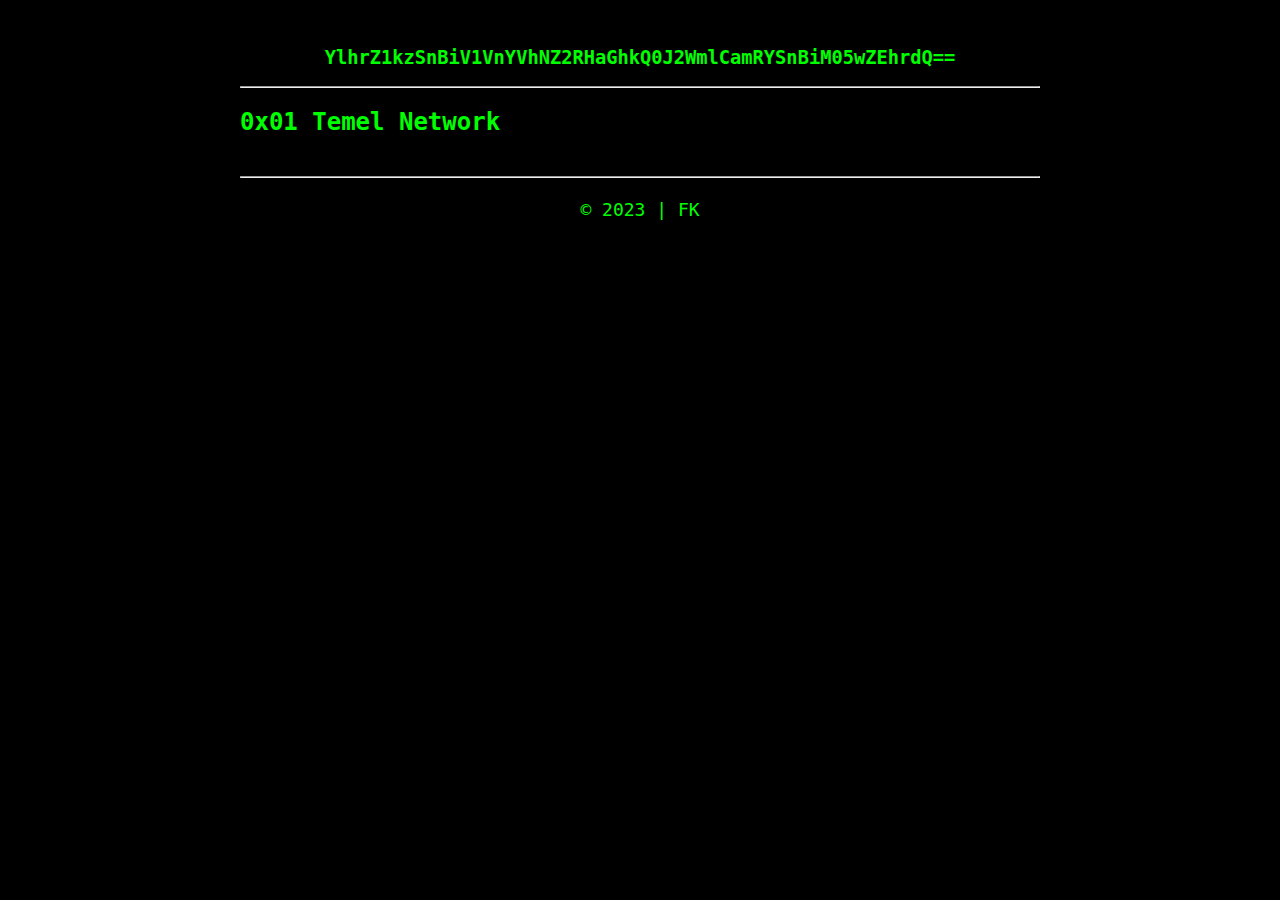
<file: index.html>
<!DOCTYPE html>
<html>
  <head>
    <title>Etik Hacking</title>
    <link rel="stylesheet" href="style.css" />
  </head>
  <body>
    <div class="container">
      <header class="header">
        <h3>YlhrZ1kzSnBiV1VnYVhNZ2RHaGhkQ0J2WmlCamRYSnBiM05wZEhrdQ==</h3>
      </header>
      <hr />
      <section class="section">
        <h2><a href="network/">0x01 Temel Network</a></h2>
      </section>

      <hr />
      <footer>
        <p>&copy; 2023 | <a href="https://github.com/fkkarakurt">FK</a></p>
      </footer>
    </div>
  </body>
</html>
</file>
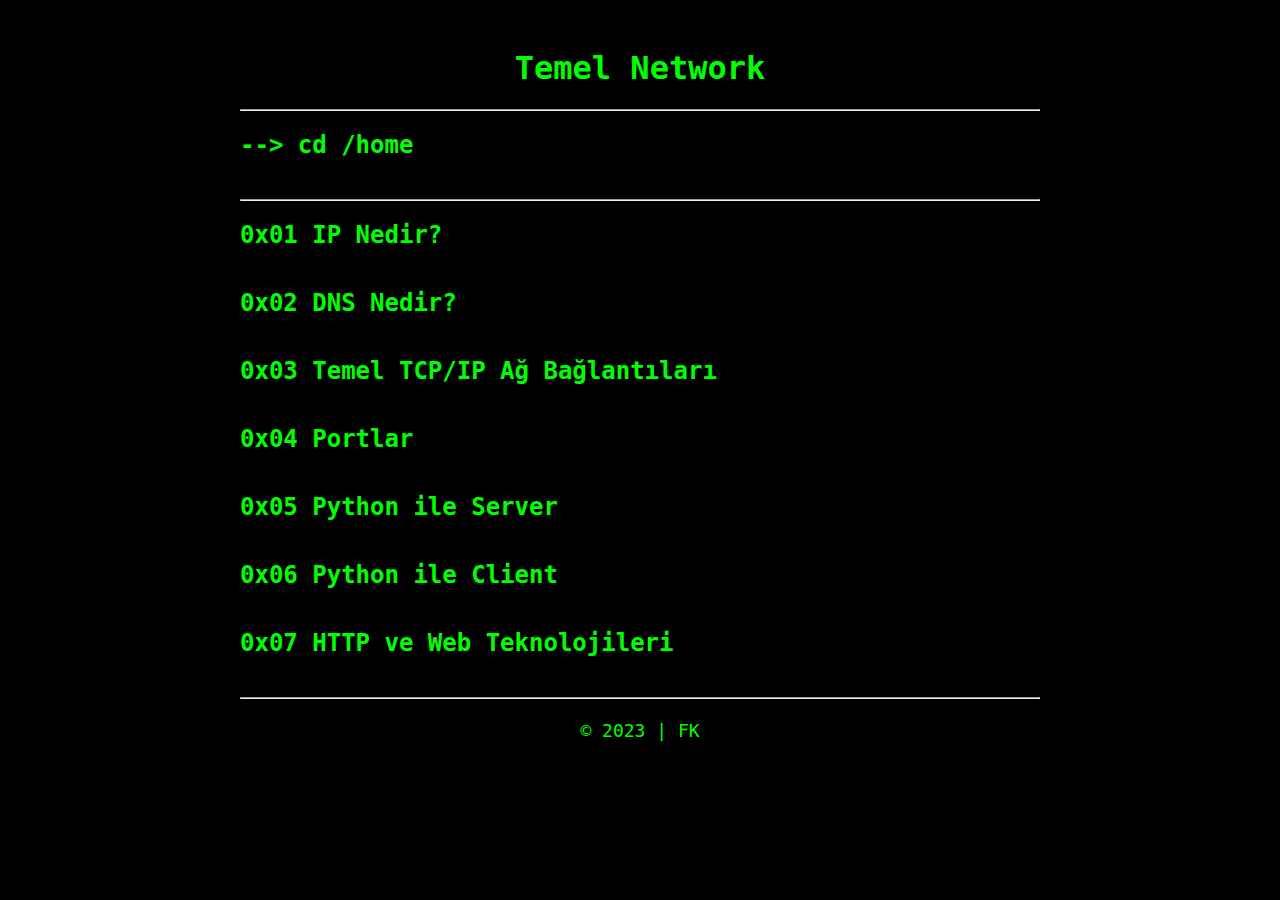
<file: network/index.html>
<!DOCTYPE html>
<html>
  <head>
    <title>Etik Hacking - Temel Network</title>
    <link rel="stylesheet" href="../style.css" />
  </head>
  <body>
    <div class="container">
      <header>
        <h1>Temel Network</h1>
      </header>
      <hr />
      <section class="section">
        <h2>
          <a href="../index.html">--> cd /home</a>
        </h2>
      </section>
      <section class="section">
        <hr />
        <h2>
          <a href="ip.html">0x01 IP Nedir?</a>
        </h2>
      </section>

      <section class="section">
        <h2><a href="dns.html">0x02 DNS Nedir?</a></h2>
      </section>

      <section class="section">
        <h2>
          <a href="tcp-ip-baglantilari.html"
            >0x03 Temel TCP/IP Ağ Bağlantıları</a
          >
        </h2>
      </section>

      <section class="section">
        <h2>
          <a href="ports.html">0x04 Portlar</a>
        </h2>
      </section>

      <section class="section">
        <h2>
          <a href="python-server.html"
            >0x05 Python ile Server</a
          >
        </h2>
      </section>

      <section class="section">
        <h2>
          <a href="python-client.html"
            >0x06 Python ile Client</a
          >
        </h2>
      </section>

      <section class="section">
        <h2>
          <a href="http.html">
            0x07 HTTP ve Web Teknolojileri
          </a>
        </h2>
      </section>

      <hr />
      <footer>
        <p>&copy; 2023 | <a href="https://github.com/fkkarakurt">FK</a></p>
      </footer>
    </div>
  </body>
</html>
</file>
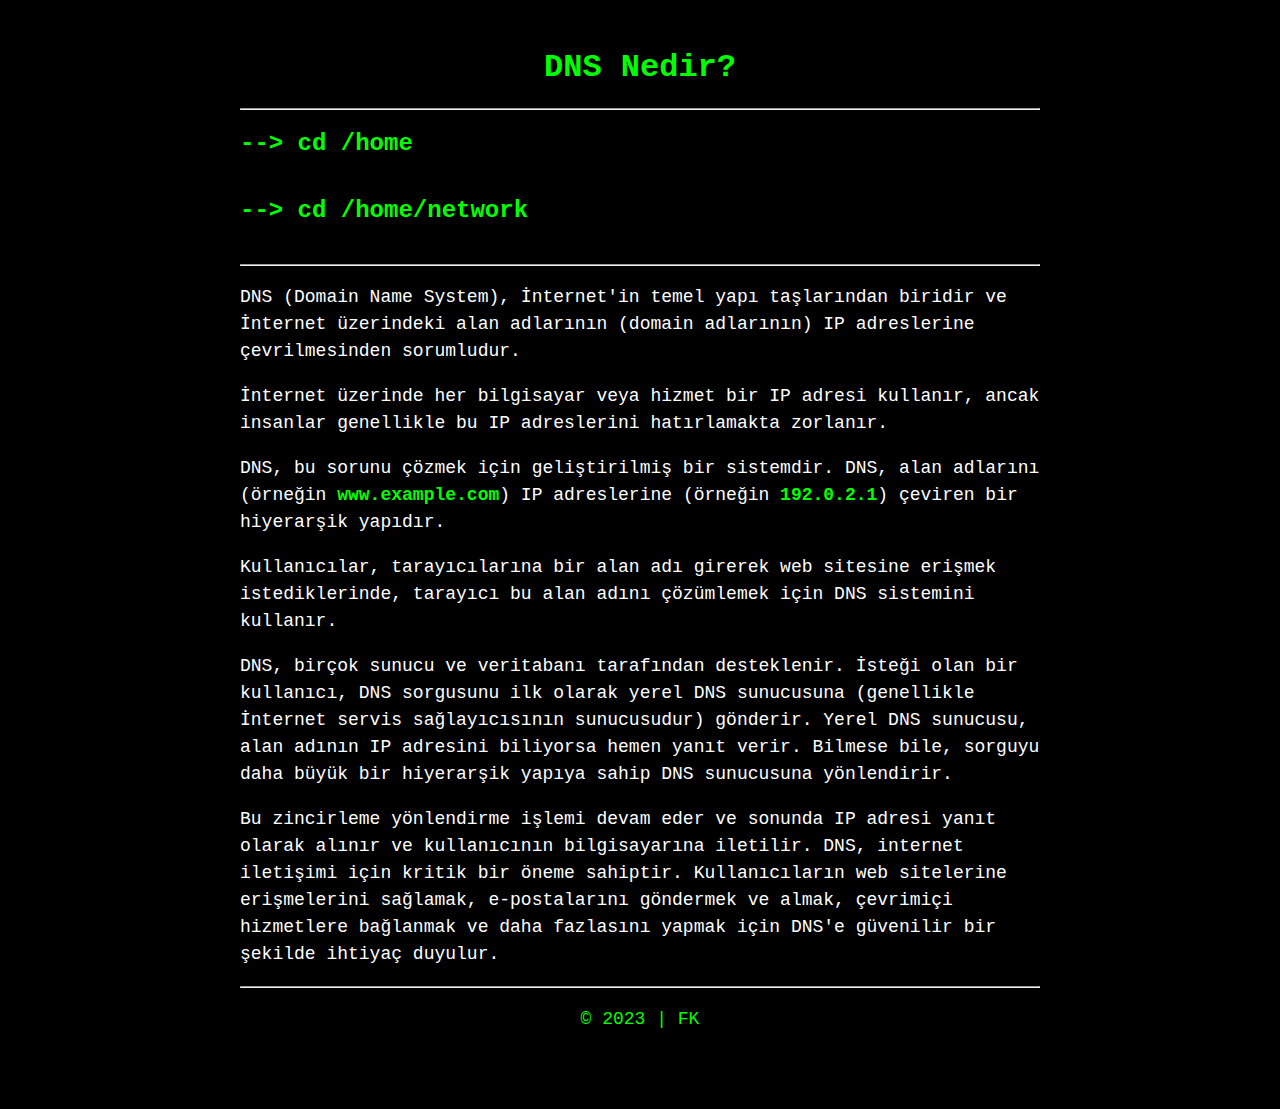
<file: network/dns.html>
<!DOCTYPE html>
<html>
  <head>
    <title>Etik Hacking - DNS</title>
    <link rel="stylesheet" href="../style.css" />
  </head>
  <body>
    <div class="container">
      <header>
        <h1>DNS Nedir?</h1>
      </header>
      <hr />
      <section class="section">
        <h2>
          <a href="../index.html">--> cd /home</a>
        </h2>
      </section>

      <section class="section">
        <h2>
          <a href="../network/index.html">--> cd /home/network</a>
        </h2>
      </section>
      <hr />
      <p>
        DNS (Domain Name System), İnternet'in temel yapı taşlarından biridir ve
        İnternet üzerindeki alan adlarının (domain adlarının) IP adreslerine
        çevrilmesinden sorumludur.
      </p>
      <p>
        İnternet üzerinde her bilgisayar veya hizmet bir IP adresi kullanır,
        ancak insanlar genellikle bu IP adreslerini hatırlamakta zorlanır.
      </p>
      <p>
        DNS, bu sorunu çözmek için geliştirilmiş bir sistemdir. DNS, alan
        adlarını (örneğin <strong>www.example.com</strong>) IP adreslerine
        (örneğin <strong>192.0.2.1</strong>) çeviren bir hiyerarşik yapıdır.
      </p>
      <p>
        Kullanıcılar, tarayıcılarına bir alan adı girerek web sitesine erişmek
        istediklerinde, tarayıcı bu alan adını çözümlemek için DNS sistemini
        kullanır.
      </p>
      <p>
        DNS, birçok sunucu ve veritabanı tarafından desteklenir. İsteği olan bir
        kullanıcı, DNS sorgusunu ilk olarak yerel DNS sunucusuna (genellikle
        İnternet servis sağlayıcısının sunucusudur) gönderir. Yerel DNS
        sunucusu, alan adının IP adresini biliyorsa hemen yanıt verir. Bilmese
        bile, sorguyu daha büyük bir hiyerarşik yapıya sahip DNS sunucusuna
        yönlendirir.
      </p>
      <p>
        Bu zincirleme yönlendirme işlemi devam eder ve sonunda IP adresi yanıt
        olarak alınır ve kullanıcının bilgisayarına iletilir. DNS, internet
        iletişimi için kritik bir öneme sahiptir. Kullanıcıların web sitelerine
        erişmelerini sağlamak, e-postalarını göndermek ve almak, çevrimiçi
        hizmetlere bağlanmak ve daha fazlasını yapmak için DNS'e güvenilir bir
        şekilde ihtiyaç duyulur.
      </p>
    <hr />
      <footer>
        <p>&copy; 2023 | <a href="https://github.com/fkkarakurt">FK</a></p>
      </footer>
    </div>
  </body>
</html>
</file>
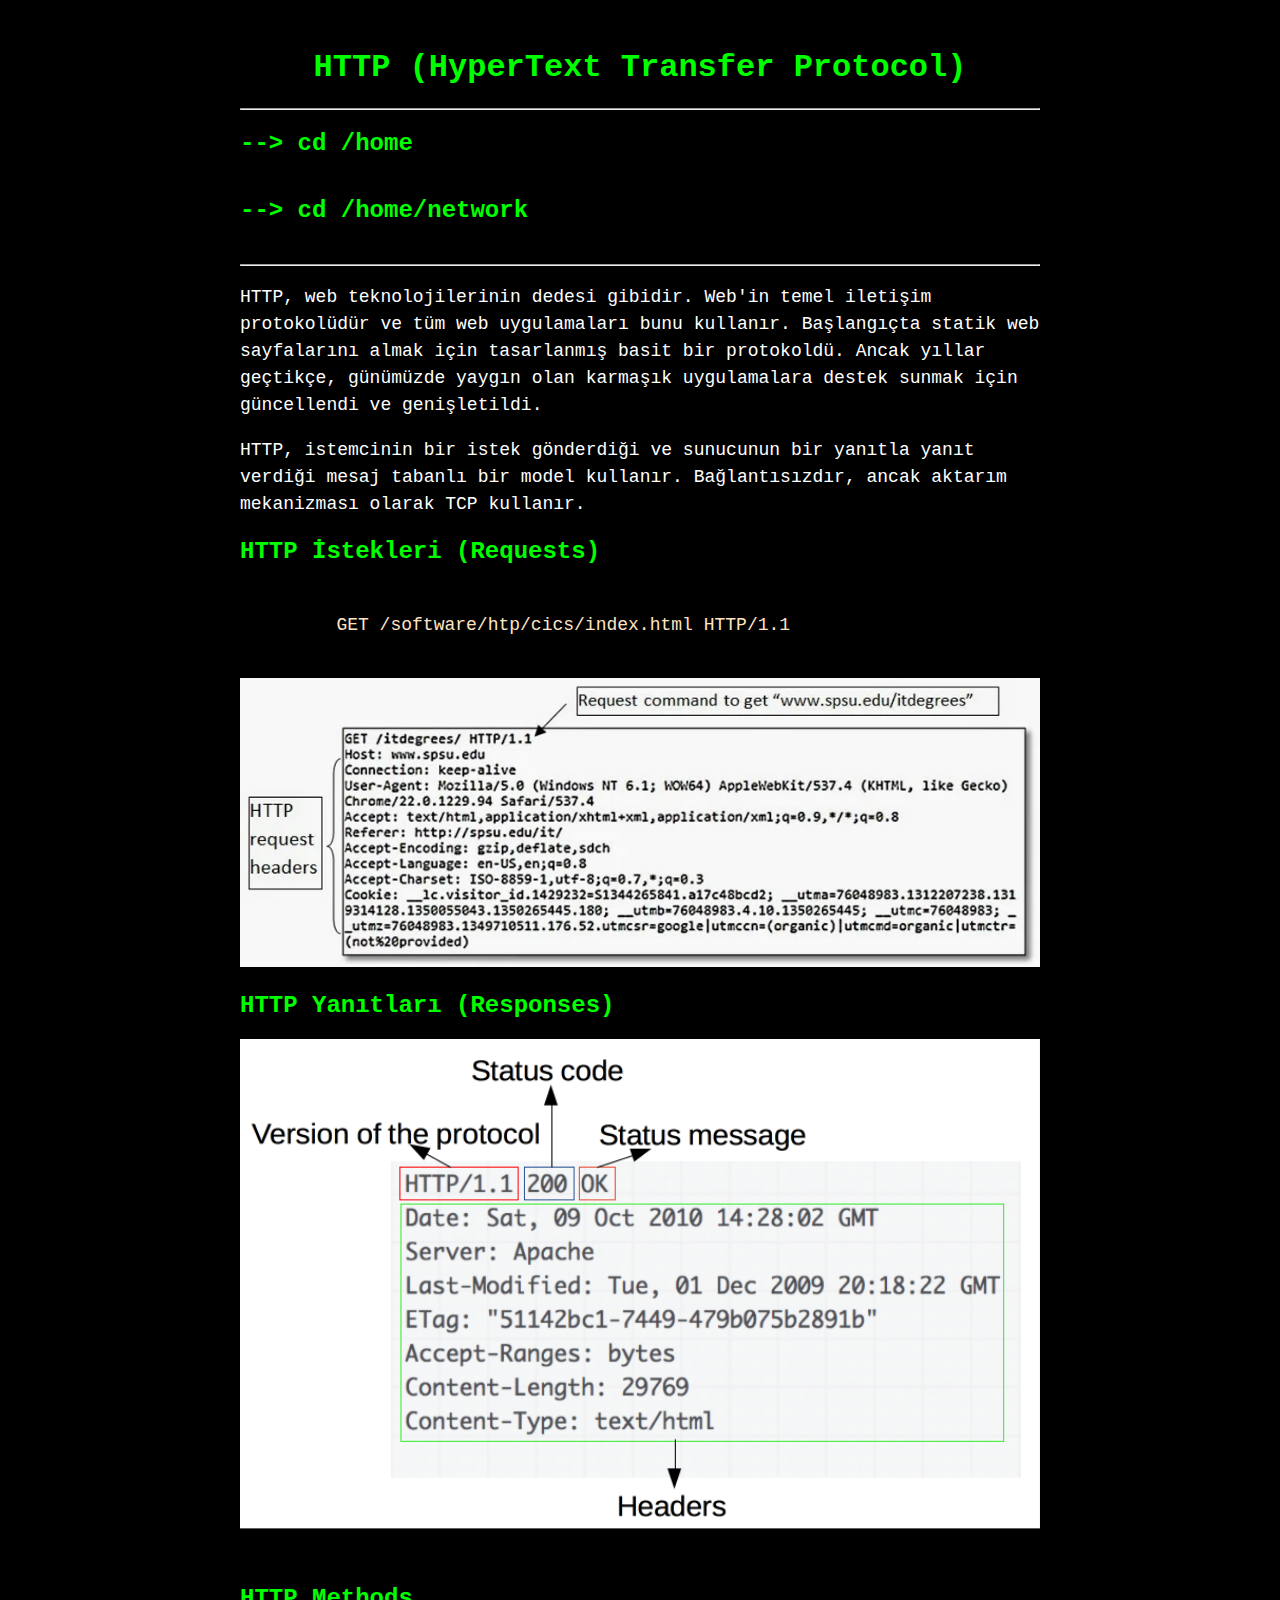
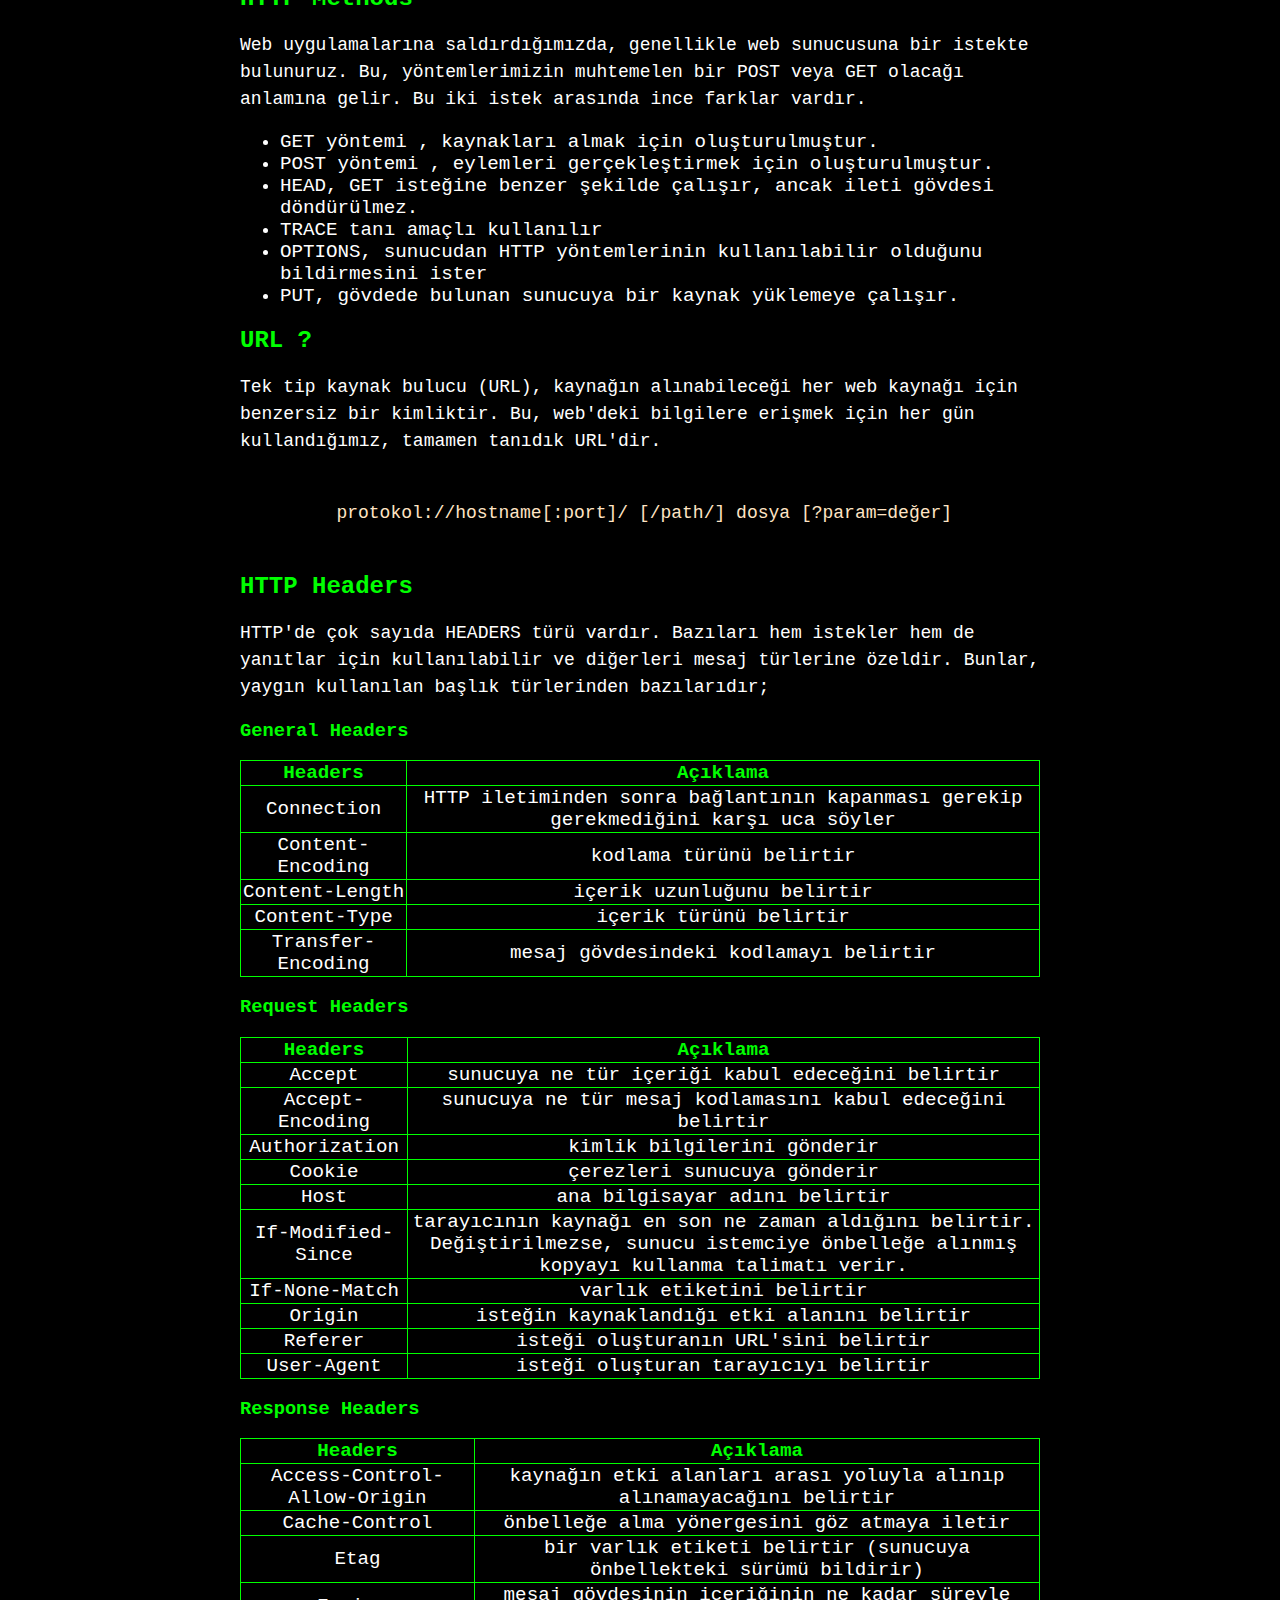
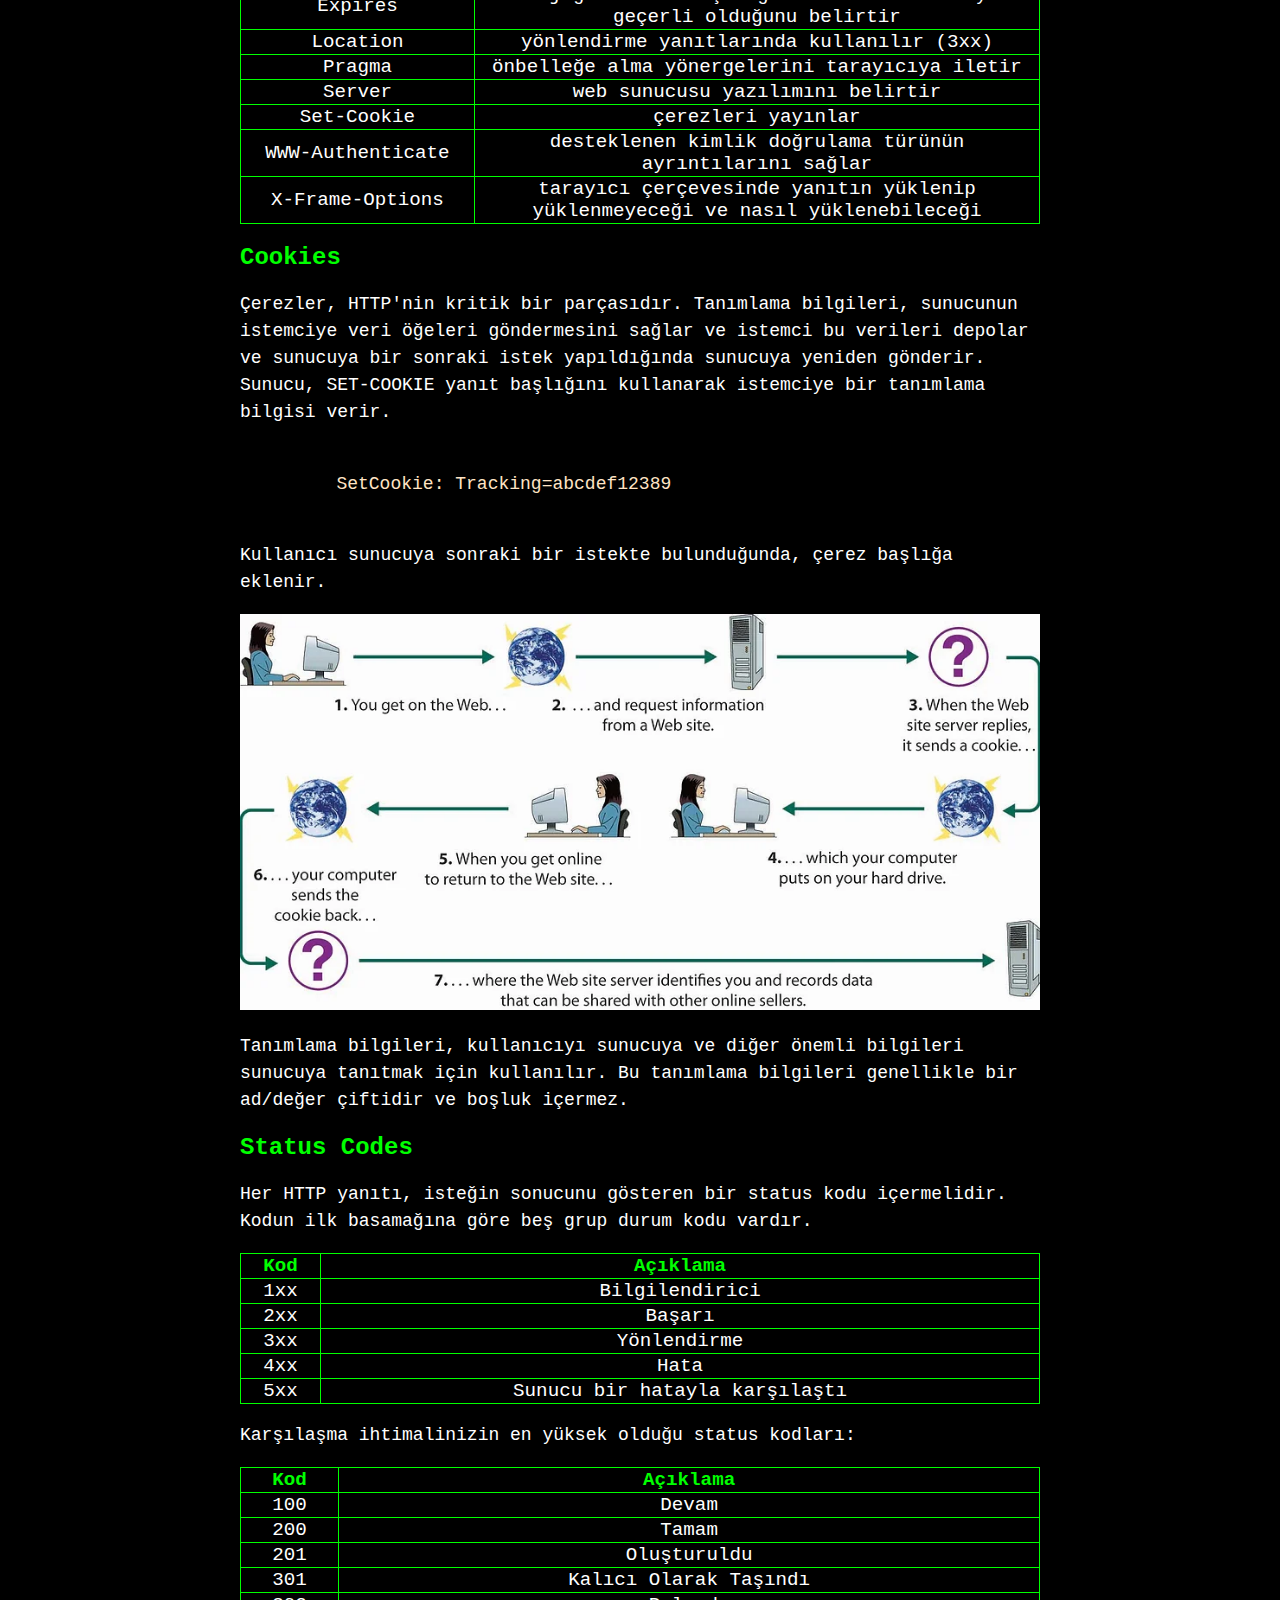
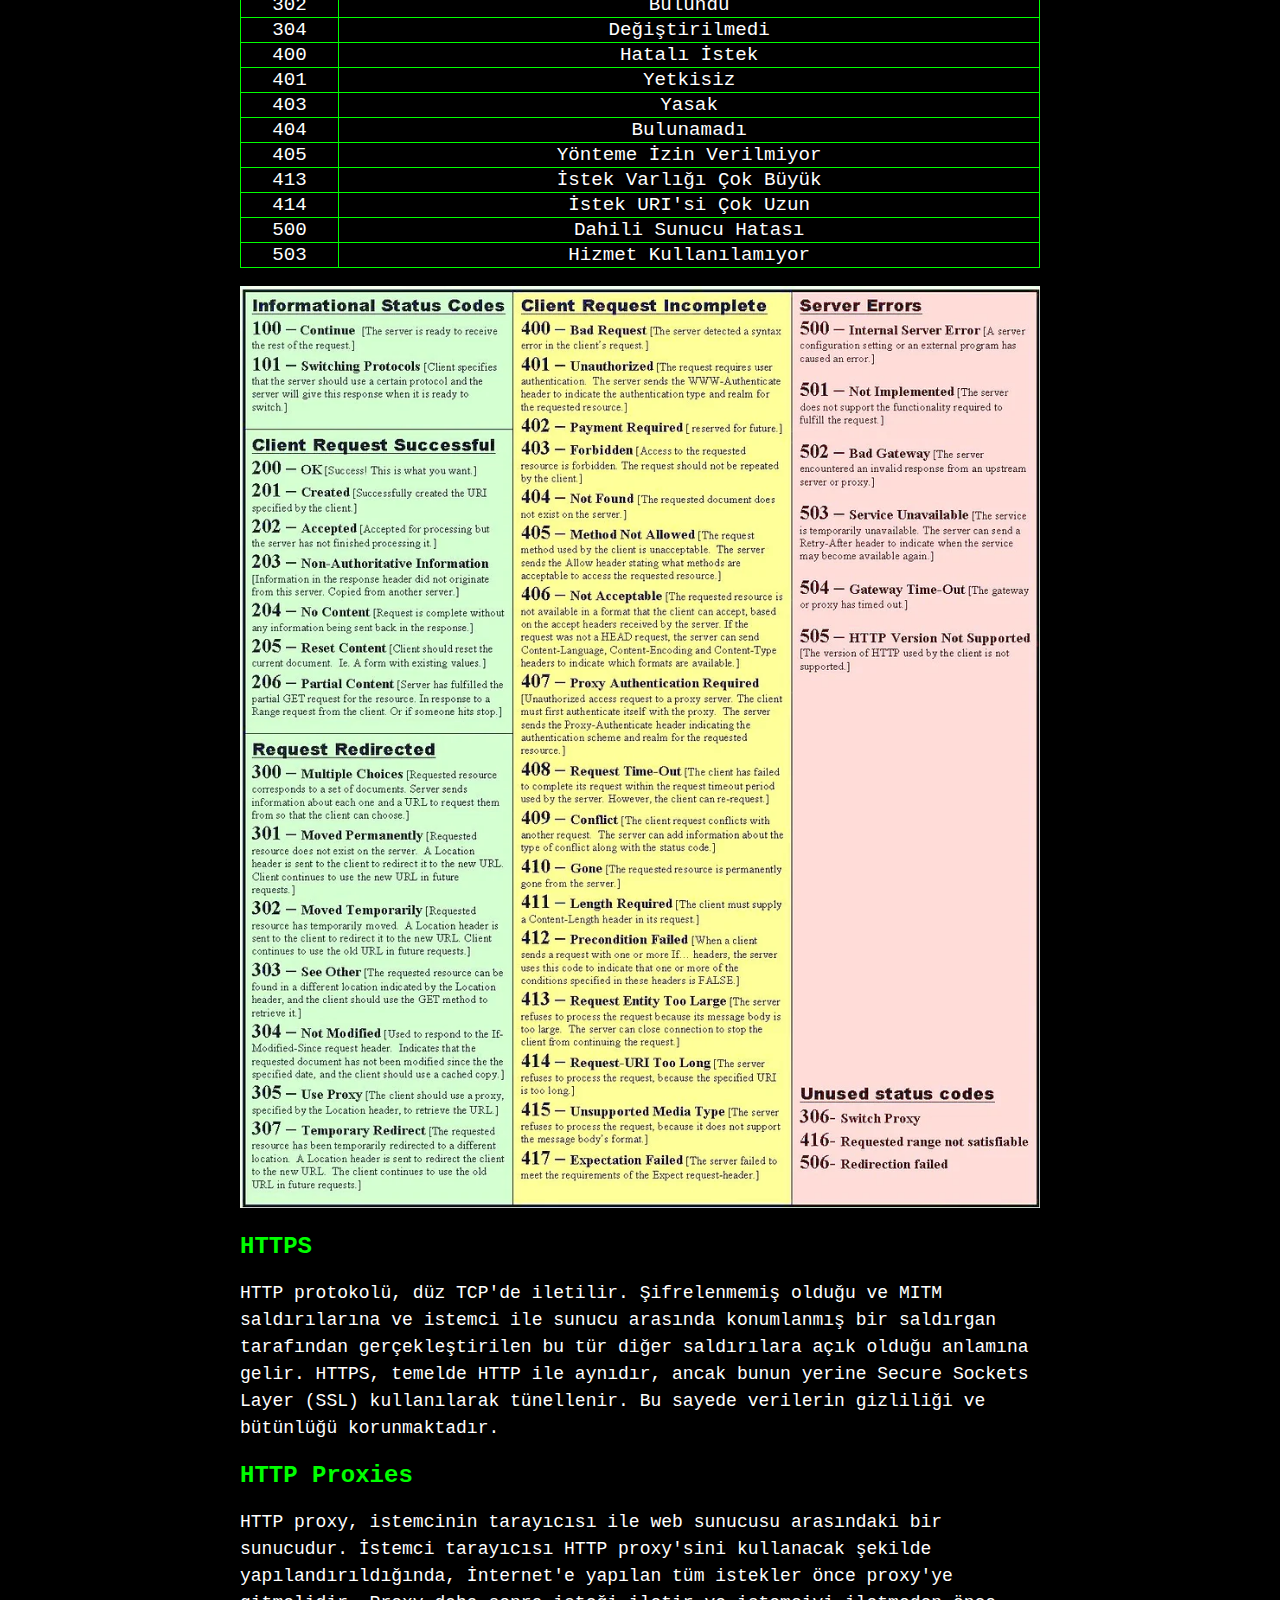
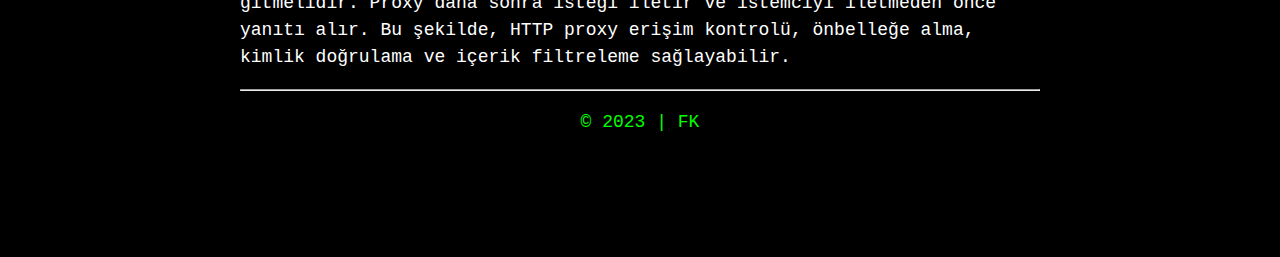
<file: network/http.html>
<!DOCTYPE html>
<html>
  <head>
    <title>Etik Hacking - HTTP</title>
    <link rel="stylesheet" href="../style.css" />
  </head>
  <body>
    <div class="container">
      <header>
        <h1>HTTP (HyperText Transfer Protocol)</h1>
      </header>
      <hr />
      <section class="section">
        <h2>
          <a href="../index.html">--> cd /home</a>
        </h2>
      </section>

      <section class="section">
        <h2>
          <a href="../network/index.html">--> cd /home/network</a>
        </h2>
      </section>

      <hr />
      <p>
        HTTP, web teknolojilerinin dedesi gibidir. Web'in temel iletişim
        protokolüdür ve tüm web uygulamaları bunu kullanır. Başlangıçta statik
        web sayfalarını almak için tasarlanmış basit bir protokoldü. Ancak
        yıllar geçtikçe, günümüzde yaygın olan karmaşık uygulamalara destek
        sunmak için güncellendi ve genişletildi.
      </p>
      <p>
        HTTP, istemcinin bir istek gönderdiği ve sunucunun bir yanıtla yanıt
        verdiği mesaj tabanlı bir model kullanır. Bağlantısızdır, ancak aktarım
        mekanizması olarak TCP kullanır.
      </p>
      <h2>HTTP İstekleri (Requests)</h2>
      <pre><code>
        GET /software/htp/cics/index.html HTTP/1.1
      </code></pre>
      <img width="100%" src="res/req.webp" />
      <h2>HTTP Yanıtları (Responses)</h2>
      <img width="100%" src="res/res.webp" />
      <h2>HTTP Methods</h2>
      <p>
        Web uygulamalarına saldırdığımızda, genellikle web sunucusuna bir
        istekte bulunuruz. Bu, yöntemlerimizin muhtemelen bir POST veya GET
        olacağı anlamına gelir. Bu iki istek arasında ince farklar vardır.
      </p>
      <ul>
        <li>GET yöntemi , kaynakları almak için oluşturulmuştur.</li>
        <li>POST yöntemi , eylemleri gerçekleştirmek için oluşturulmuştur.</li>
        <li>
          HEAD, GET isteğine benzer şekilde çalışır, ancak ileti gövdesi
          döndürülmez.
        </li>
        <li>TRACE tanı amaçlı kullanılır</li>
        <li>
          OPTIONS, sunucudan HTTP yöntemlerinin kullanılabilir olduğunu
          bildirmesini ister
        </li>
        <li>PUT, gövdede bulunan sunucuya bir kaynak yüklemeye çalışır.</li>
      </ul>
      <h2>URL ?</h2>
      <p>
        Tek tip kaynak bulucu (URL), kaynağın alınabileceği her web kaynağı için
        benzersiz bir kimliktir. Bu, web'deki bilgilere erişmek için her gün
        kullandığımız, tamamen tanıdık URL'dir.
      </p>
      <pre><code>
        protokol://hostname[:port]/ [/path/] dosya [?param=değer]
      </code></pre>
      <h2>HTTP Headers</h2>
      <p>
        HTTP'de çok sayıda HEADERS türü vardır. Bazıları hem istekler hem de
        yanıtlar için kullanılabilir ve diğerleri mesaj türlerine özeldir.
        Bunlar, yaygın kullanılan başlık türlerinden bazılarıdır;
      </p>
      <h3>General Headers</h3>
      <table style="width: 100%">
        <tr>
          <th>Headers</th>
          <th>Açıklama</th>
        </tr>
        <tr>
          <td>Connection</td>
          <td>
            HTTP iletiminden sonra bağlantının kapanması gerekip gerekmediğini
            karşı uca söyler
          </td>
        </tr>
        <tr>
          <td>Content-Encoding</td>
          <td>kodlama türünü belirtir</td>
        </tr>
        <tr>
          <td>Content-Length</td>
          <td>içerik uzunluğunu belirtir</td>
        </tr>
        <tr>
          <td>Content-Type</td>
          <td>içerik türünü belirtir</td>
        </tr>
        <tr>
          <td>Transfer-Encoding</td>
          <td>mesaj gövdesindeki kodlamayı belirtir</td>
        </tr>
      </table>
      <h3>Request Headers</h3>
      <table style="width: 100%">
        <tr>
          <th>Headers</th>
          <th>Açıklama</th>
        </tr>
        <tr>
          <td>Accept</td>
          <td>sunucuya ne tür içeriği kabul edeceğini belirtir</td>
        </tr>
        <tr>
          <td>Accept-Encoding</td>
          <td>sunucuya ne tür mesaj kodlamasını kabul edeceğini belirtir</td>
        </tr>
        <tr>
          <td>Authorization</td>
          <td>kimlik bilgilerini gönderir</td>
        </tr>
        <tr>
          <td>Cookie</td>
          <td>çerezleri sunucuya gönderir</td>
        </tr>
        <tr>
          <td>Host</td>
          <td>ana bilgisayar adını belirtir</td>
        </tr>
        <tr>
          <td>If-Modified-Since</td>
          <td>
            tarayıcının kaynağı en son ne zaman aldığını belirtir.
            Değiştirilmezse, sunucu istemciye önbelleğe alınmış kopyayı kullanma
            talimatı verir.
          </td>
        </tr>
        <tr>
          <td>If-None-Match</td>
          <td>varlık etiketini belirtir</td>
        </tr>
        <tr>
          <td>Origin</td>
          <td>isteğin kaynaklandığı etki alanını belirtir</td>
        </tr>
        <tr>
          <td>Referer</td>
          <td>isteği oluşturanın URL'sini belirtir</td>
        </tr>
        <tr>
          <td>User-Agent</td>
          <td>isteği oluşturan tarayıcıyı belirtir</td>
        </tr>
      </table>
      <h3>Response Headers</h3>
      <table style="width: 100%">
        <tr>
          <th>Headers</th>
          <th>Açıklama</th>
        </tr>
        <tr>
          <td>Access-Control-Allow-Origin</td>
          <td>
            kaynağın etki alanları arası yoluyla alınıp alınamayacağını belirtir
          </td>
        </tr>
        <tr>
          <td>Cache-Control</td>
          <td>önbelleğe alma yönergesini göz atmaya iletir</td>
        </tr>
        <tr>
          <td>Etag</td>
          <td>
            bir varlık etiketi belirtir (sunucuya önbellekteki sürümü bildirir)
          </td>
        </tr>
        <tr>
          <td>Expires</td>
          <td>
            mesaj gövdesinin içeriğinin ne kadar süreyle geçerli olduğunu
            belirtir
          </td>
        </tr>
        <tr>
          <td>Location</td>
          <td>yönlendirme yanıtlarında kullanılır (3xx)</td>
        </tr>
        <tr>
          <td>Pragma</td>
          <td>önbelleğe alma yönergelerini tarayıcıya iletir</td>
        </tr>
        <tr>
          <td>Server</td>
          <td>web sunucusu yazılımını belirtir</td>
        </tr>
        <tr>
          <td>Set-Cookie</td>
          <td>çerezleri yayınlar</td>
        </tr>
        <tr>
          <td>WWW-Authenticate</td>
          <td>desteklenen kimlik doğrulama türünün ayrıntılarını sağlar</td>
        </tr>
        <tr>
          <td>X-Frame-Options</td>
          <td>
            tarayıcı çerçevesinde yanıtın yüklenip yüklenmeyeceği ve nasıl
            yüklenebileceği
          </td>
        </tr>
      </table>
      <h2>Cookies</h2>
      <p>
        Çerezler, HTTP'nin kritik bir parçasıdır. Tanımlama bilgileri, sunucunun
        istemciye veri öğeleri göndermesini sağlar ve istemci bu verileri
        depolar ve sunucuya bir sonraki istek yapıldığında sunucuya yeniden
        gönderir. Sunucu, SET-COOKIE yanıt başlığını kullanarak istemciye bir
        tanımlama bilgisi verir.
      </p>
      <pre><code>
        SetCookie: Tracking=abcdef12389
      </code></pre>
      <p>
        Kullanıcı sunucuya sonraki bir istekte bulunduğunda, çerez başlığa
        eklenir.
      </p>
      <img src="res/cookies.webp" width="100%" />
      <p>
        Tanımlama bilgileri, kullanıcıyı sunucuya ve diğer önemli bilgileri
        sunucuya tanıtmak için kullanılır. Bu tanımlama bilgileri genellikle bir
        ad/değer çiftidir ve boşluk içermez.
      </p>
      <h2>Status Codes</h2>
      <p>
        Her HTTP yanıtı, isteğin sonucunu gösteren bir status kodu içermelidir.
        Kodun ilk basamağına göre beş grup durum kodu vardır.
      </p>
      <table style="width: 100%">
        <tr>
          <th>Kod</th>
          <th>Açıklama</th>
        </tr>
        <tr>
          <td>1xx</td>
          <td>Bilgilendirici</td>
        </tr>
        <tr>
          <td>2xx</td>
          <td>Başarı</td>
        </tr>
        <tr>
          <td>3xx</td>
          <td>Yönlendirme</td>
        </tr>
        <tr>
          <td>4xx</td>
          <td>Hata</td>
        </tr>
        <tr>
          <td>5xx</td>
          <td>Sunucu bir hatayla karşılaştı</td>
        </tr>
      </table>
      <p>Karşılaşma ihtimalinizin en yüksek olduğu status kodları:</p>
      <table style="width: 100%">
        <tr>
          <th>Kod</th>
          <th>Açıklama</th>
        </tr>
        <tr>
          <td>100</td>
          <td>Devam</td>
        </tr>
        <tr>
          <td>200</td>
          <td>Tamam</td>
        </tr>
        <tr>
          <td>201</td>
          <td>Oluşturuldu</td>
        </tr>
        <tr>
          <td>301</td>
          <td>Kalıcı Olarak Taşındı</td>
        </tr>
        <tr>
          <td>302</td>
          <td>Bulundu</td>
        </tr>
        <tr>
          <td>304</td>
          <td>Değiştirilmedi</td>
        </tr>
        <tr>
          <td>400</td>
          <td>Hatalı İstek</td>
        </tr>
        <tr>
          <td>401</td>
          <td>Yetkisiz</td>
        </tr>
        <tr>
          <td>403</td>
          <td>Yasak</td>
        </tr>
        <tr>
          <td>404</td>
          <td>Bulunamadı</td>
        </tr>
        <tr>
          <td>405</td>
          <td>Yönteme İzin Verilmiyor</td>
        </tr>
        <tr>
          <td>413</td>
          <td>İstek Varlığı Çok Büyük</td>
        </tr>
        <tr>
          <td>414</td>
          <td>İstek URI'si Çok Uzun</td>
        </tr>
        <tr>
          <td>500</td>
          <td>Dahili Sunucu Hatası</td>
        </tr>
        <tr>
          <td>503</td>
          <td>Hizmet Kullanılamıyor</td>
        </tr>
      </table>
      <br />
      <img src="res/status.webp" width="100%" />
      <h2>HTTPS</h2>
      <p>
        HTTP protokolü, düz TCP'de iletilir. Şifrelenmemiş olduğu ve MITM
        saldırılarına ve istemci ile sunucu arasında konumlanmış bir saldırgan
        tarafından gerçekleştirilen bu tür diğer saldırılara açık olduğu
        anlamına gelir. HTTPS, temelde HTTP ile aynıdır, ancak bunun yerine
        Secure Sockets Layer (SSL) kullanılarak tünellenir. Bu sayede verilerin
        gizliliği ve bütünlüğü korunmaktadır.
      </p>
      <h2>HTTP Proxies</h2>
      <p>
        HTTP proxy, istemcinin tarayıcısı ile web sunucusu arasındaki bir
        sunucudur. İstemci tarayıcısı HTTP proxy'sini kullanacak şekilde
        yapılandırıldığında, İnternet'e yapılan tüm istekler önce proxy'ye
        gitmelidir. Proxy daha sonra isteği iletir ve istemciyi iletmeden önce
        yanıtı alır. Bu şekilde, HTTP proxy erişim kontrolü, önbelleğe alma,
        kimlik doğrulama ve içerik filtreleme sağlayabilir.
      </p>
      <hr />
      <footer>
        <p>&copy; 2023 | <a href="https://github.com/fkkarakurt">FK</a></p>
      </footer>
    </div>
  </body>
</html>
</file>
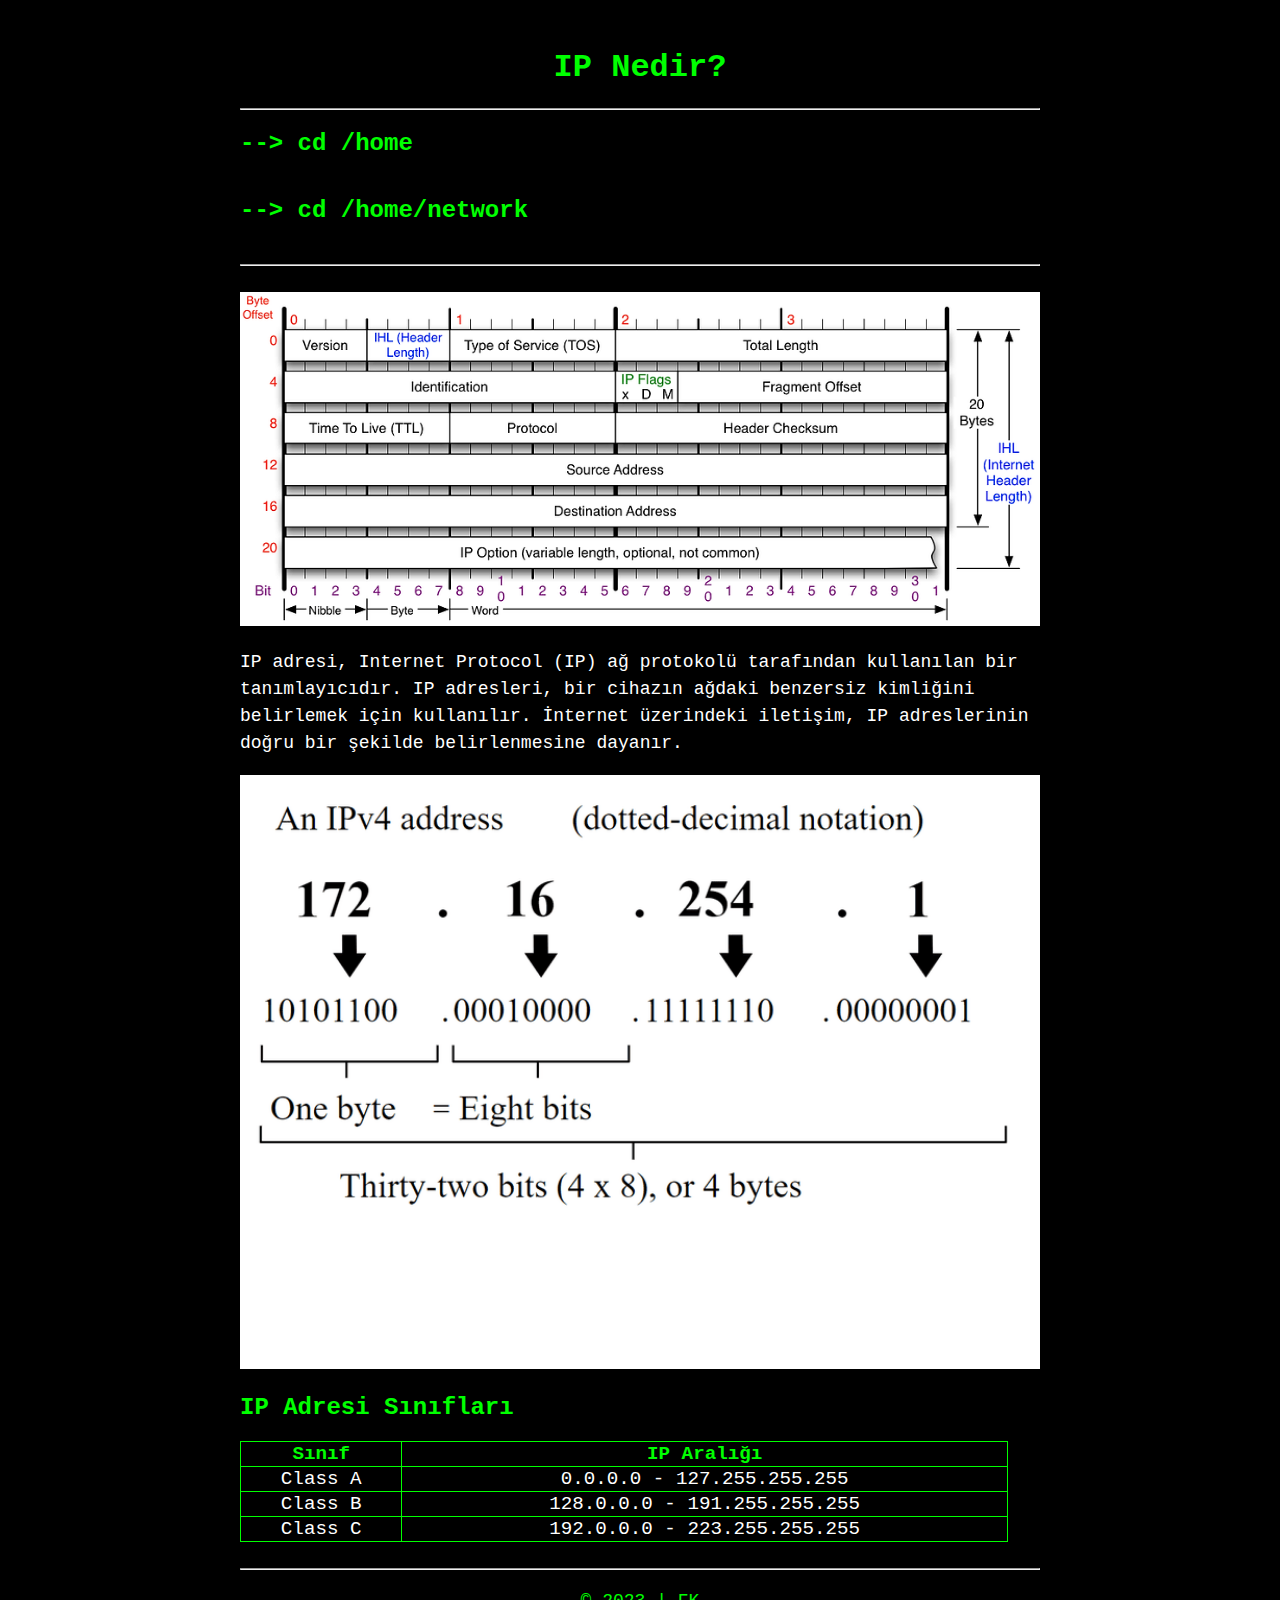
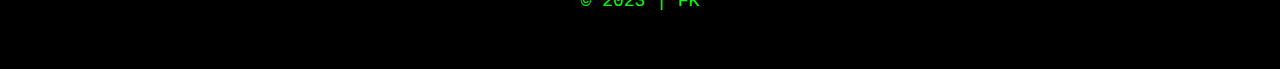
<file: network/ip.html>
<!DOCTYPE html>
<html>
  <head>
    <title>Etik Hacking - IP</title>
    <link rel="stylesheet" href="../style.css" />
  </head>
  <body>
    <div class="container">
      <header>
        <h1>IP Nedir?</h1>
      </header>
      <hr />
      <section class="section">
        <h2>
          <a href="../index.html">--> cd /home</a>
        </h2>
      </section>

      <section class="section">
        <h2>
          <a href="../network/index.html">--> cd /home/network</a>
        </h2>
      </section>

      <hr />
      <br />
      <img width="100%" src="res/ip.webp" />
      <p>
        IP adresi, Internet Protocol (IP) ağ protokolü tarafından kullanılan bir
        tanımlayıcıdır. IP adresleri, bir cihazın ağdaki benzersiz kimliğini
        belirlemek için kullanılır. İnternet üzerindeki iletişim, IP
        adreslerinin doğru bir şekilde belirlenmesine dayanır.
      </p>
      <img width="100%" src="res/ipv4.webp" />

      <h2>IP Adresi Sınıfları</h2>
      <table>
        <tr>
          <th>Sınıf</th>
          <th>IP Aralığı</th>
        </tr>
        <tr>
          <td>Class A</td>
          <td>0.0.0.0 - 127.255.255.255</td>
        </tr>
        <tr>
          <td>Class B</td>
          <td>128.0.0.0 - 191.255.255.255</td>
        </tr>
        <tr>
          <td>Class C</td>
          <td>192.0.0.0 - 223.255.255.255</td>
        </tr>
      </table>
      <br />
      <hr />
      <footer>
        <p>&copy; 2023 | <a href="https://github.com/fkkarakurt">FK</a></p>
      </footer>
    </div>
  </body>
</html>
</file>
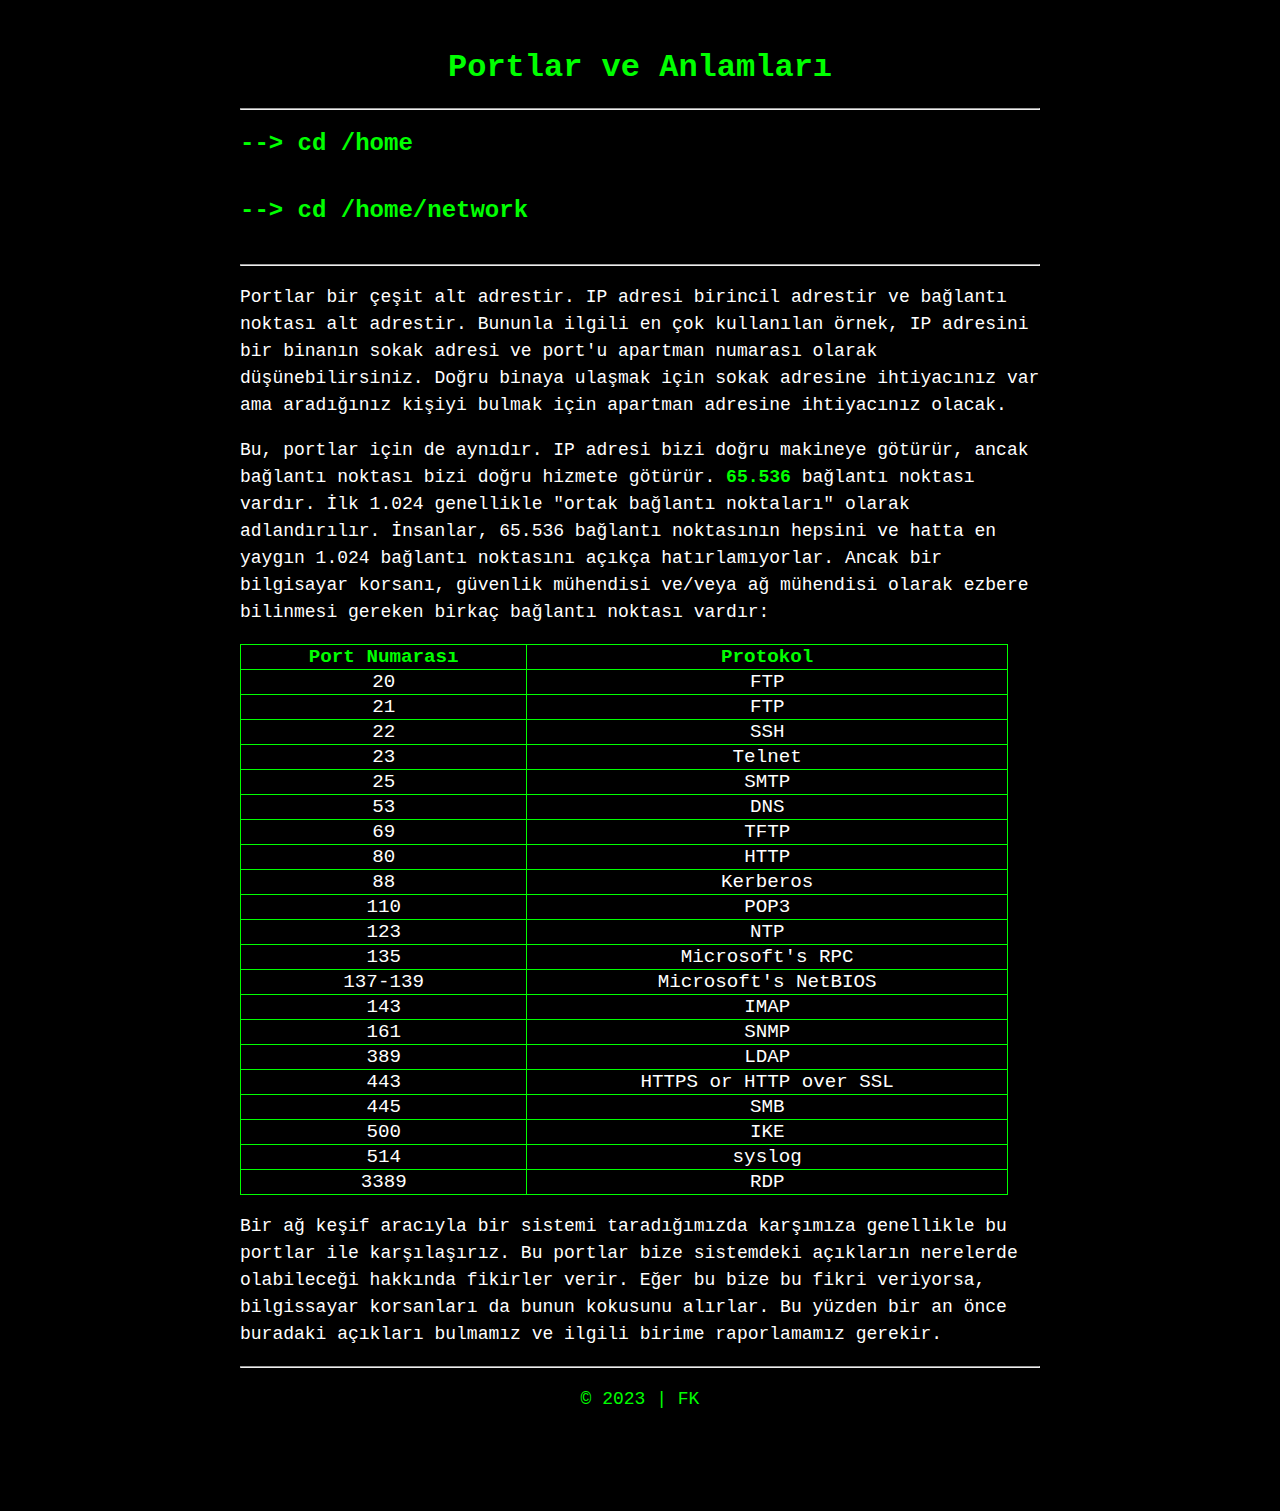
<file: network/ports.html>
<!DOCTYPE html>
<html>
  <head>
    <title>Etik Hacking - Portlar</title>
    <link rel="stylesheet" href="../style.css" />
  </head>
  <body>
    <div class="container">
      <header>
        <h1>Portlar ve Anlamları</h1>
      </header>
      <hr />
      <section class="section">
        <h2>
          <a href="../index.html">--> cd /home</a>
        </h2>
      </section>

      <section class="section">
        <h2>
          <a href="../network/index.html">--> cd /home/network</a>
        </h2>
      </section>
      <hr />
      <p>
        Portlar bir çeşit alt adrestir. IP adresi birincil adrestir ve bağlantı
        noktası alt adrestir. Bununla ilgili en çok kullanılan örnek, IP
        adresini bir binanın sokak adresi ve port'u apartman numarası olarak
        düşünebilirsiniz. Doğru binaya ulaşmak için sokak adresine ihtiyacınız
        var ama aradığınız kişiyi bulmak için apartman adresine ihtiyacınız
        olacak.
      </p>
      <p>
        Bu, portlar için de aynıdır. IP adresi bizi doğru makineye götürür,
        ancak bağlantı noktası bizi doğru hizmete götürür.
        <strong>65.536</strong> bağlantı noktası vardır. İlk 1.024 genellikle
        "ortak bağlantı noktaları" olarak adlandırılır. İnsanlar, 65.536
        bağlantı noktasının hepsini ve hatta en yaygın 1.024 bağlantı noktasını
        açıkça hatırlamıyorlar. Ancak bir bilgisayar korsanı, güvenlik mühendisi
        ve/veya ağ mühendisi olarak ezbere bilinmesi gereken birkaç bağlantı
        noktası vardır:
      </p>
      <table>
        <tr>
          <th>Port Numarası</th>
          <th>Protokol</th>
        </tr>
        <tr>
          <td>20</td>
          <td>FTP</td>
        </tr>
        <tr>
          <td>21</td>
          <td>FTP</td>
        </tr>
        <tr>
          <td>22</td>
          <td>SSH</td>
        </tr>
        <tr>
          <td>23</td>
          <td>Telnet</td>
        </tr>
        <tr>
          <td>25</td>
          <td>SMTP</td>
        </tr>
        <tr>
          <td>53</td>
          <td>DNS</td>
        </tr>
        <tr>
          <td>69</td>
          <td>TFTP</td>
        </tr>
        <tr>
          <td>80</td>
          <td>HTTP</td>
        </tr>
        <tr>
          <td>88</td>
          <td>Kerberos</td>
        </tr>
        <tr>
          <td>110</td>
          <td>POP3</td>
        </tr>
        <tr>
          <td>123</td>
          <td>NTP</td>
        </tr>
        <tr>
          <td>135</td>
          <td>Microsoft's RPC</td>
        </tr>
        <tr>
          <td>137-139</td>
          <td>Microsoft's NetBIOS</td>
        </tr>
        <tr>
          <td>143</td>
          <td>IMAP</td>
        </tr>
        <tr>
          <td>161</td>
          <td>SNMP</td>
        </tr>
        <tr>
          <td>389</td>
          <td>LDAP</td>
        </tr>
        <tr>
          <td>443</td>
          <td>HTTPS or HTTP over SSL</td>
        </tr>
        <tr>
          <td>445</td>
          <td>SMB</td>
        </tr>
        <tr>
          <td>500</td>
          <td>IKE</td>
        </tr>
        <tr>
          <td>514</td>
          <td>syslog</td>
        </tr>
        <tr>
          <td>3389</td>
          <td>RDP</td>
        </tr>
      </table>
      <p>
        Bir ağ keşif aracıyla bir sistemi taradığımızda karşımıza genellikle bu
        portlar ile karşılaşırız. Bu portlar bize sistemdeki açıkların nerelerde
        olabileceği hakkında fikirler verir. Eğer bu bize bu fikri veriyorsa,
        bilgissayar korsanları da bunun kokusunu alırlar. Bu yüzden bir an önce
        buradaki açıkları bulmamız ve ilgili birime raporlamamız gerekir.
      </p>
      <hr />
      <footer>
        <p>&copy; 2023 | <a href="https://github.com/fkkarakurt">FK</a></p>
      </footer>
    </div>
  </body>
</html>
</file>
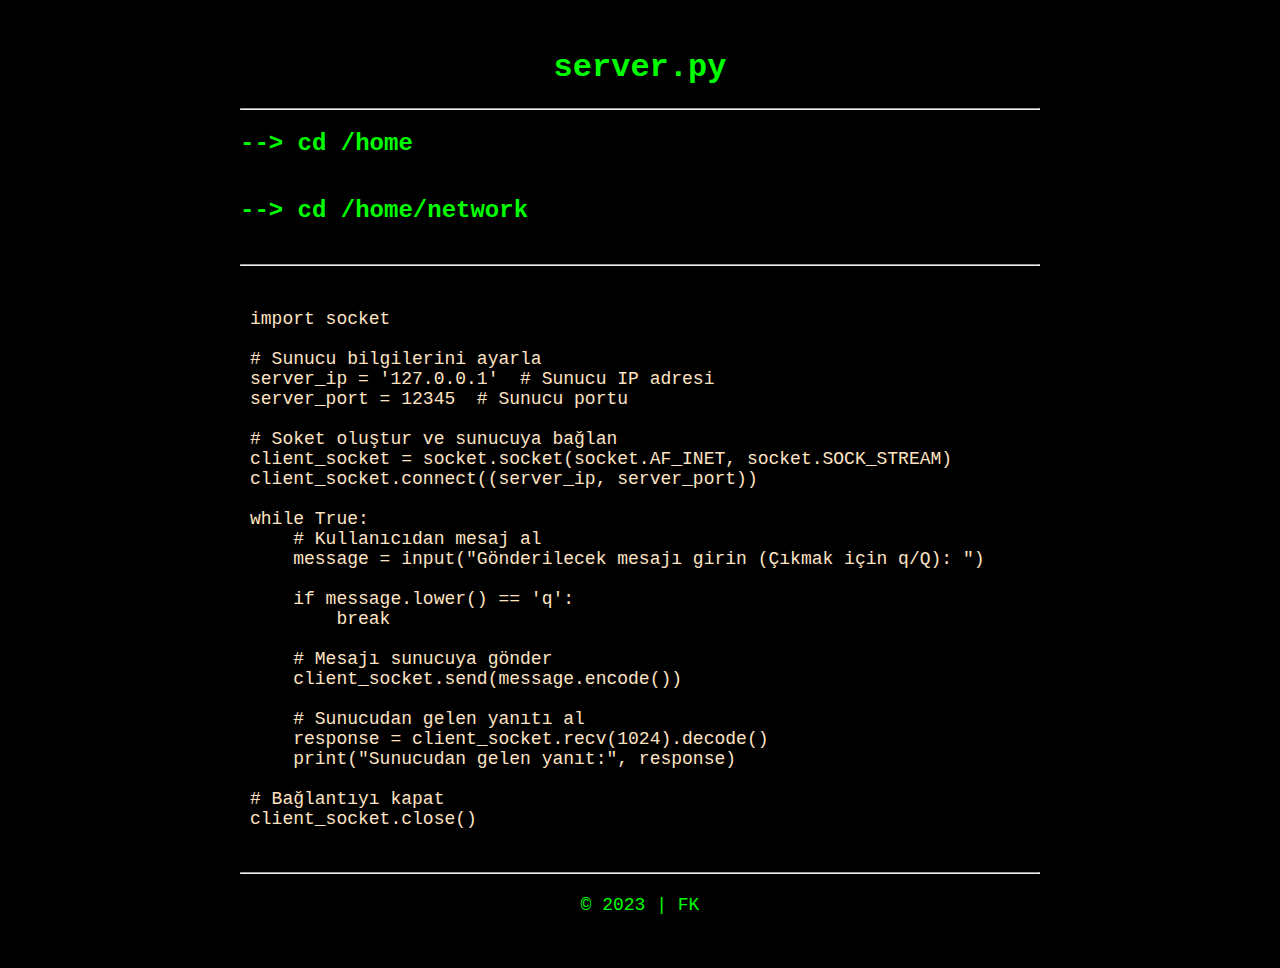
<file: network/python-client.html>
<!DOCTYPE html>
<html>
  <head>
    <title>Etik Hacking - server.py</title>
    <link rel="stylesheet" href="../style.css" />
  </head>
  <body>
    <div class="container">
      <header>
        <h1>server.py</h1>
      </header>
      <hr />
      <section class="section">
        <h2>
          <a href="../index.html">--> cd /home</a>
        </h2>
      </section>

      <section class="section">
        <h2>
          <a href="../network/index.html">--> cd /home/network</a>
        </h2>
      </section>
      <hr />
      <pre><code>
import socket

# Sunucu bilgilerini ayarla
server_ip = '127.0.0.1'  # Sunucu IP adresi
server_port = 12345  # Sunucu portu

# Soket oluştur ve sunucuya bağlan
client_socket = socket.socket(socket.AF_INET, socket.SOCK_STREAM)
client_socket.connect((server_ip, server_port))

while True:
    # Kullanıcıdan mesaj al
    message = input("Gönderilecek mesajı girin (Çıkmak için q/Q): ")

    if message.lower() == 'q':
        break

    # Mesajı sunucuya gönder
    client_socket.send(message.encode())

    # Sunucudan gelen yanıtı al
    response = client_socket.recv(1024).decode()
    print("Sunucudan gelen yanıt:", response)

# Bağlantıyı kapat
client_socket.close()

</code></pre>
      <hr />
      <footer>
        <p>&copy; 2023 | <a href="https://github.com/fkkarakurt">FK</a></p>
      </footer>
    </div>
  </body>
</html>
</file>
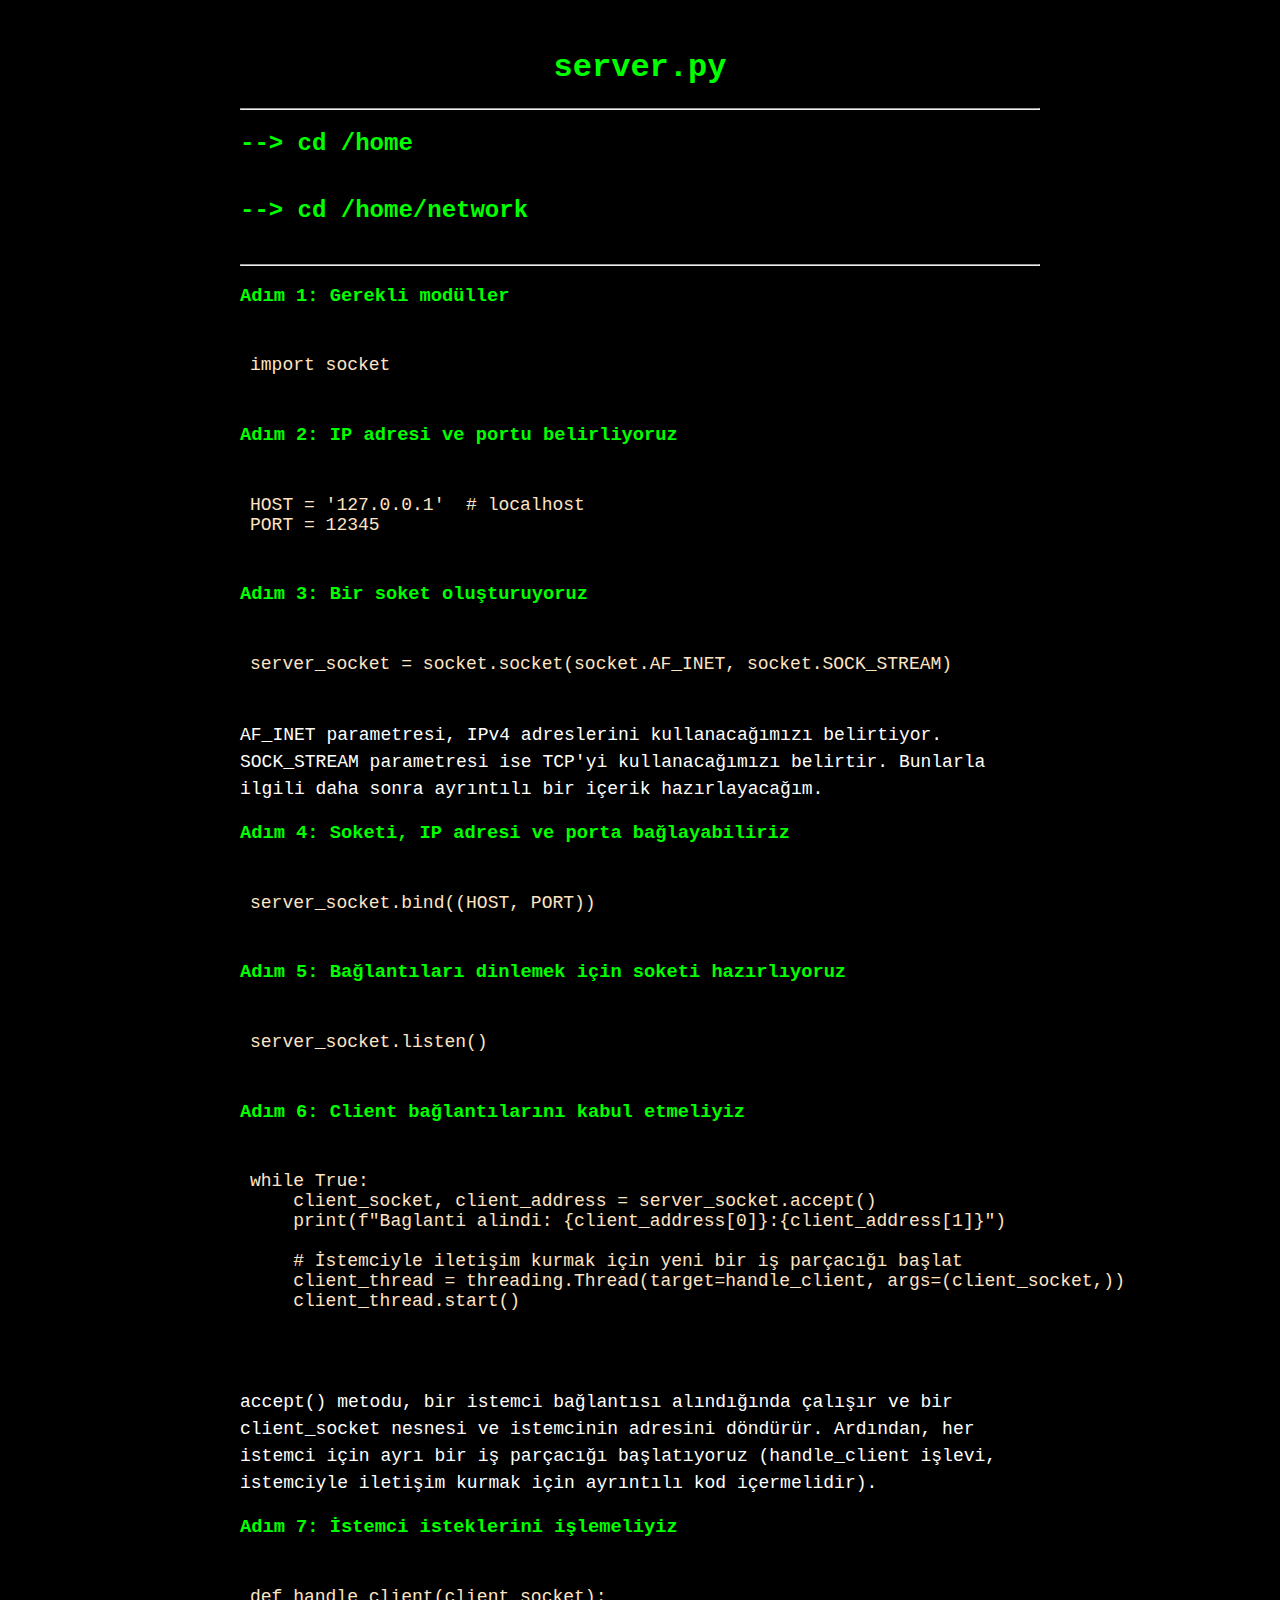
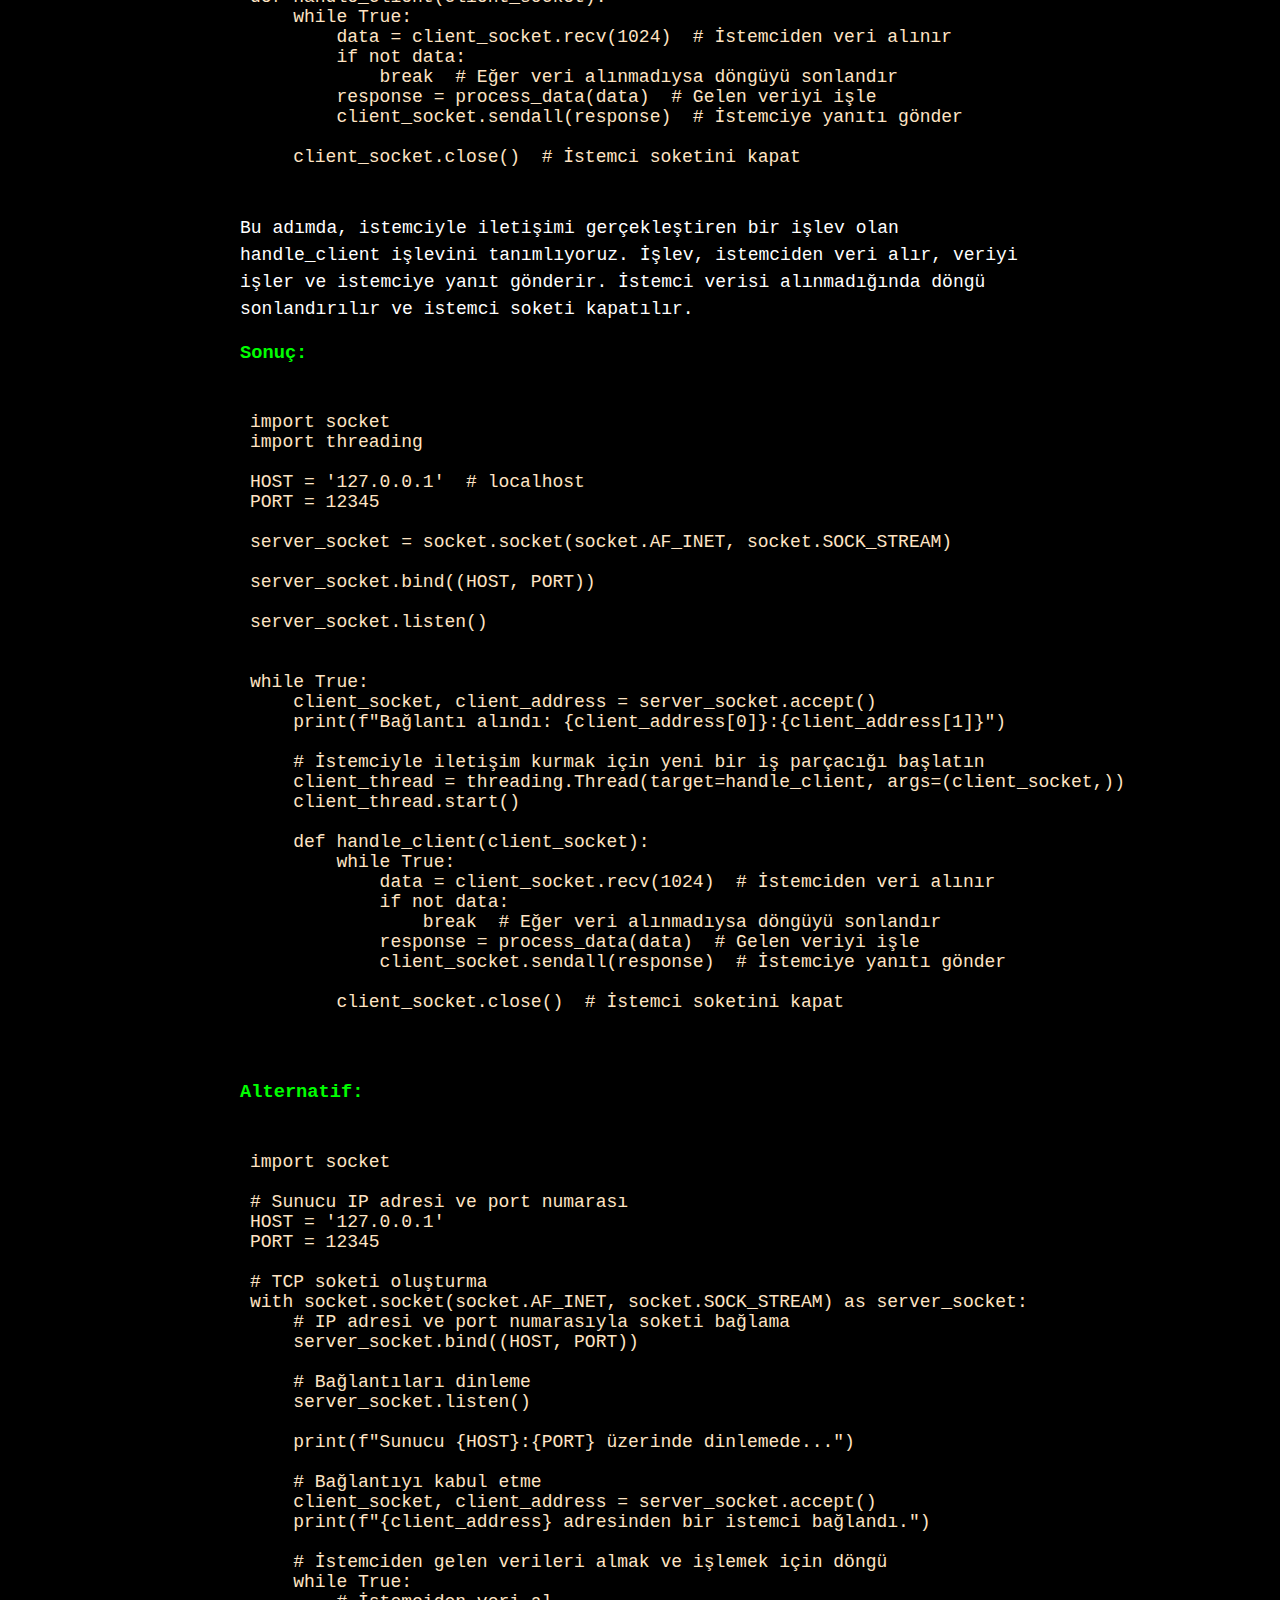
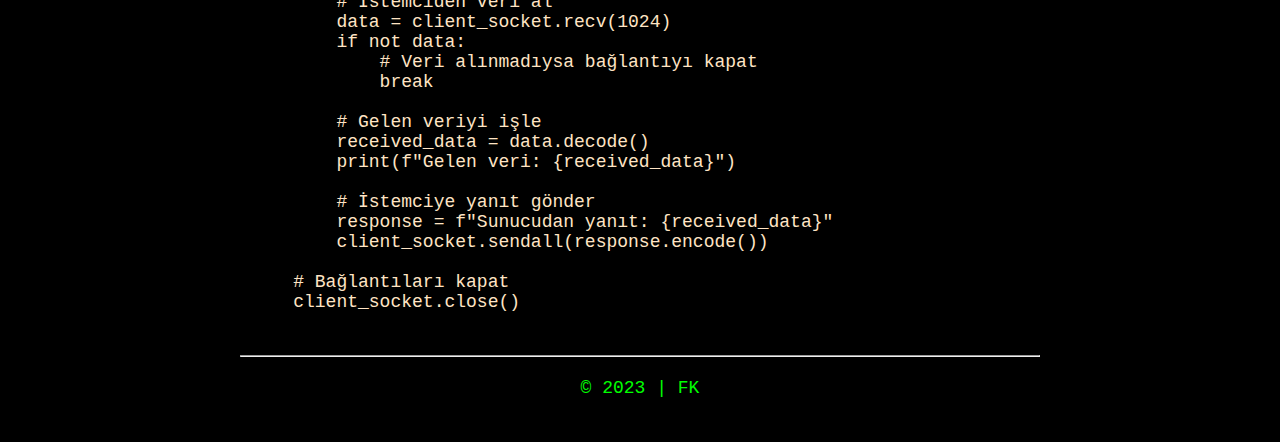
<file: network/python-server.html>
<!DOCTYPE html>
<html>
  <head>
    <title>Etik Hacking - server.py</title>
    <link rel="stylesheet" href="../style.css" />
  </head>
  <body>
    <div class="container">
      <header>
        <h1>server.py</h1>
      </header>
      <hr />
      <section class="section">
        <h2>
          <a href="../index.html">--> cd /home</a>
        </h2>
      </section>

      <section class="section">
        <h2>
          <a href="../network/index.html">--> cd /home/network</a>
        </h2>
      </section>
      <hr />
      <h3>Adım 1: Gerekli modüller</h3>
      <pre><code>
import socket
    </code></pre>
      <h3>Adım 2: IP adresi ve portu belirliyoruz</h3>
      <pre><code>
HOST = '127.0.0.1'  # localhost
PORT = 12345
      </code></pre>
      <h3>Adım 3: Bir soket oluşturuyoruz</h3>
      <pre><code>
server_socket = socket.socket(socket.AF_INET, socket.SOCK_STREAM)
      </code></pre>
      <p>
        AF_INET parametresi, IPv4 adreslerini kullanacağımızı belirtiyor.
        SOCK_STREAM parametresi ise TCP'yi kullanacağımızı belirtir. Bunlarla
        ilgili daha sonra ayrıntılı bir içerik hazırlayacağım.
      </p>
      <h3>Adım 4: Soketi, IP adresi ve porta bağlayabiliriz</h3>
      <pre><code>
server_socket.bind((HOST, PORT))
      </code></pre>
      <h3>Adım 5: Bağlantıları dinlemek için soketi hazırlıyoruz</h3>
      <pre><code>
server_socket.listen()
      </code></pre>
      <h3>Adım 6: Client bağlantılarını kabul etmeliyiz</h3>
      <pre><code>
while True:
    client_socket, client_address = server_socket.accept()
    print(f"Baglanti alindi: {client_address[0]}:{client_address[1]}")
    
    # İstemciyle iletişim kurmak için yeni bir iş parçacığı başlat
    client_thread = threading.Thread(target=handle_client, args=(client_socket,))
    client_thread.start()
      </code>
    </pre>
      <p>
        accept() metodu, bir istemci bağlantısı alındığında çalışır ve bir
        client_socket nesnesi ve istemcinin adresini döndürür. Ardından, her
        istemci için ayrı bir iş parçacığı başlatıyoruz (handle_client işlevi,
        istemciyle iletişim kurmak için ayrıntılı kod içermelidir).
      </p>
      <h3>Adım 7: İstemci isteklerini işlemeliyiz</h3>
      <pre><code>
def handle_client(client_socket):
    while True:
        data = client_socket.recv(1024)  # İstemciden veri alınır
        if not data:
            break  # Eğer veri alınmadıysa döngüyü sonlandır
        response = process_data(data)  # Gelen veriyi işle
        client_socket.sendall(response)  # İstemciye yanıtı gönder

    client_socket.close()  # İstemci soketini kapat
      </code></pre>
      <p>
        Bu adımda, istemciyle iletişimi gerçekleştiren bir işlev olan
        handle_client işlevini tanımlıyoruz. İşlev, istemciden veri alır, veriyi
        işler ve istemciye yanıt gönderir. İstemci verisi alınmadığında döngü
        sonlandırılır ve istemci soketi kapatılır.
      </p>
      <h3>Sonuç:</h3>
      <pre><code>
import socket
import threading

HOST = '127.0.0.1'  # localhost
PORT = 12345

server_socket = socket.socket(socket.AF_INET, socket.SOCK_STREAM)

server_socket.bind((HOST, PORT))

server_socket.listen()


while True:
    client_socket, client_address = server_socket.accept()
    print(f"Bağlantı alındı: {client_address[0]}:{client_address[1]}")
    
    # İstemciyle iletişim kurmak için yeni bir iş parçacığı başlatın
    client_thread = threading.Thread(target=handle_client, args=(client_socket,))
    client_thread.start()

    def handle_client(client_socket):
        while True:
            data = client_socket.recv(1024)  # İstemciden veri alınır
            if not data:
                break  # Eğer veri alınmadıysa döngüyü sonlandır
            response = process_data(data)  # Gelen veriyi işle
            client_socket.sendall(response)  # İstemciye yanıtı gönder

        client_socket.close()  # İstemci soketini kapat

      </code></pre>
      <h3>Alternatif:</h3>
      <pre><code>
import socket

# Sunucu IP adresi ve port numarası
HOST = '127.0.0.1'
PORT = 12345

# TCP soketi oluşturma
with socket.socket(socket.AF_INET, socket.SOCK_STREAM) as server_socket:
    # IP adresi ve port numarasıyla soketi bağlama
    server_socket.bind((HOST, PORT))
    
    # Bağlantıları dinleme
    server_socket.listen()

    print(f"Sunucu {HOST}:{PORT} üzerinde dinlemede...")

    # Bağlantıyı kabul etme
    client_socket, client_address = server_socket.accept()
    print(f"{client_address} adresinden bir istemci bağlandı.")

    # İstemciden gelen verileri almak ve işlemek için döngü
    while True:
        # İstemciden veri al
        data = client_socket.recv(1024)
        if not data:
            # Veri alınmadıysa bağlantıyı kapat
            break
        
        # Gelen veriyi işle
        received_data = data.decode()
        print(f"Gelen veri: {received_data}")
        
        # İstemciye yanıt gönder
        response = f"Sunucudan yanıt: {received_data}"
        client_socket.sendall(response.encode())
    
    # Bağlantıları kapat
    client_socket.close()
      </code></pre>
      <hr />
      <footer>
        <p>&copy; 2023 | <a href="https://github.com/fkkarakurt">FK</a></p>
      </footer>
    </div>
  </body>
</html>
</file>
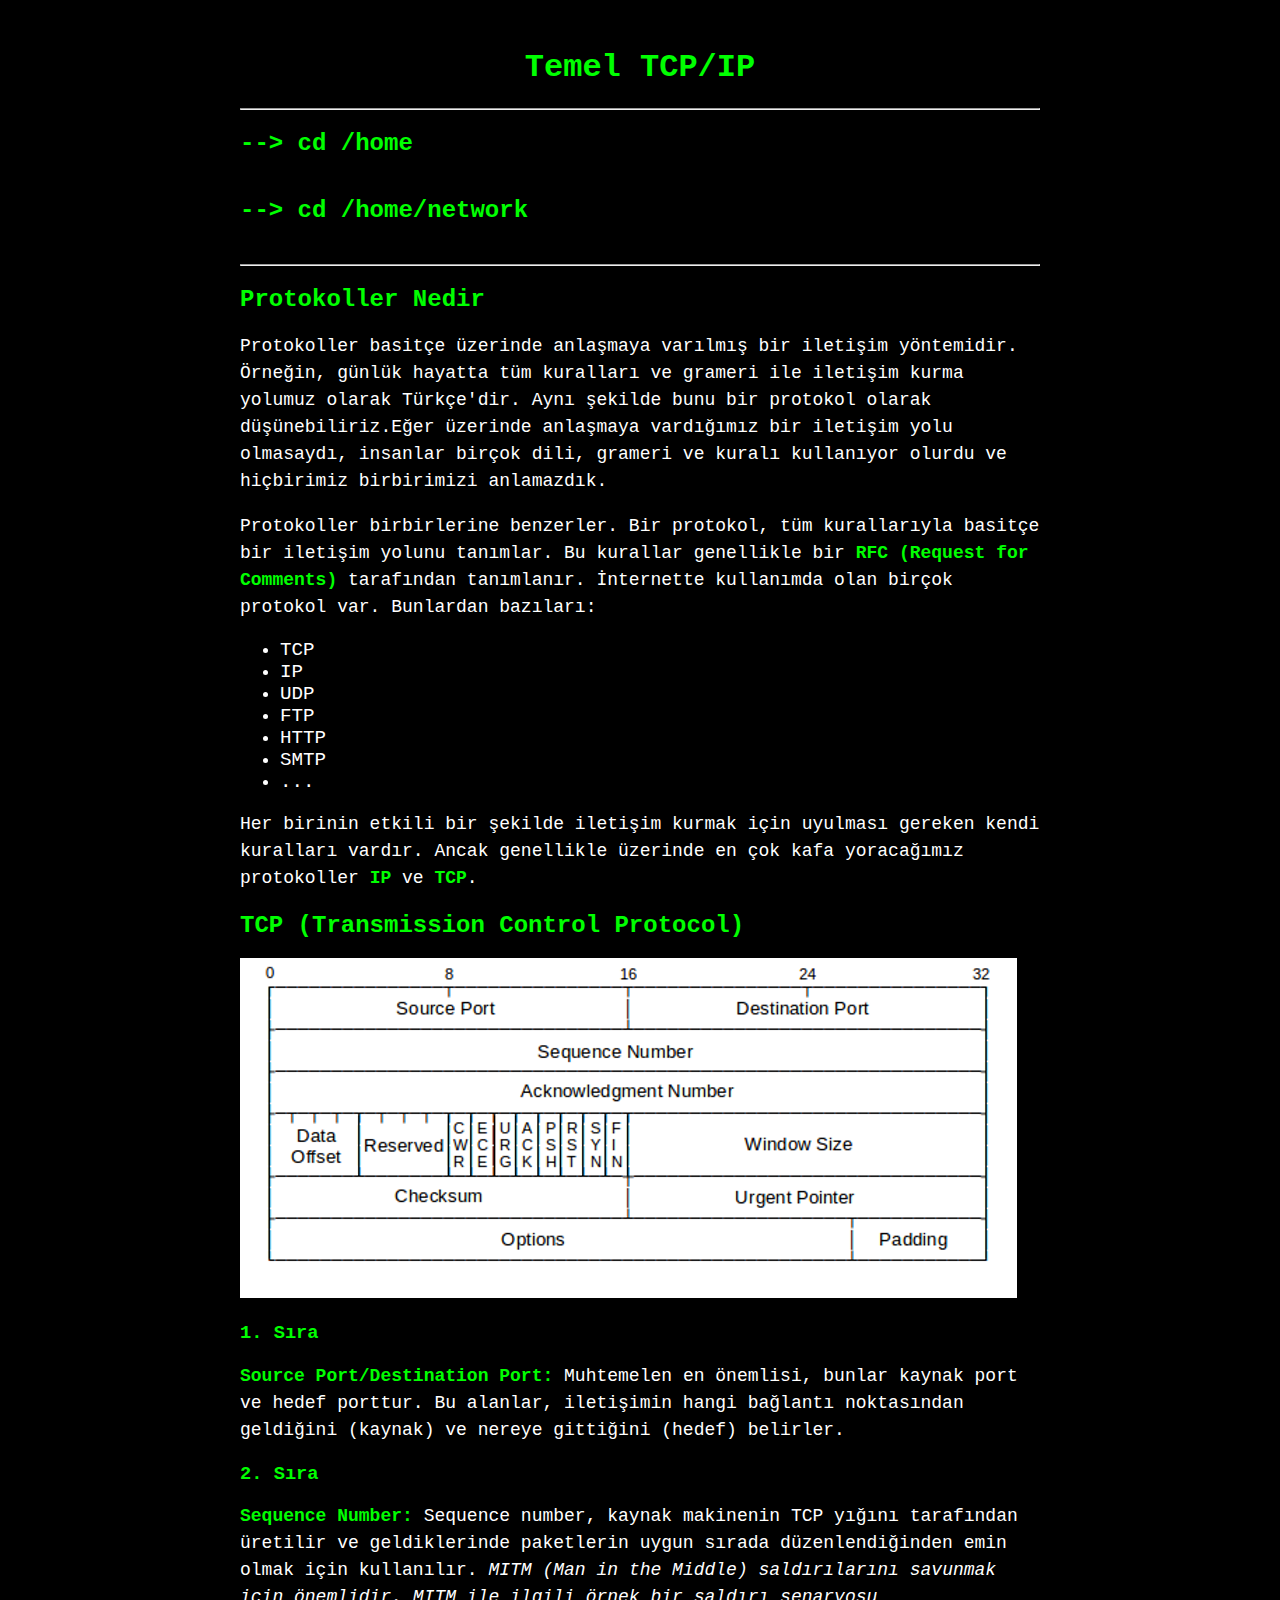
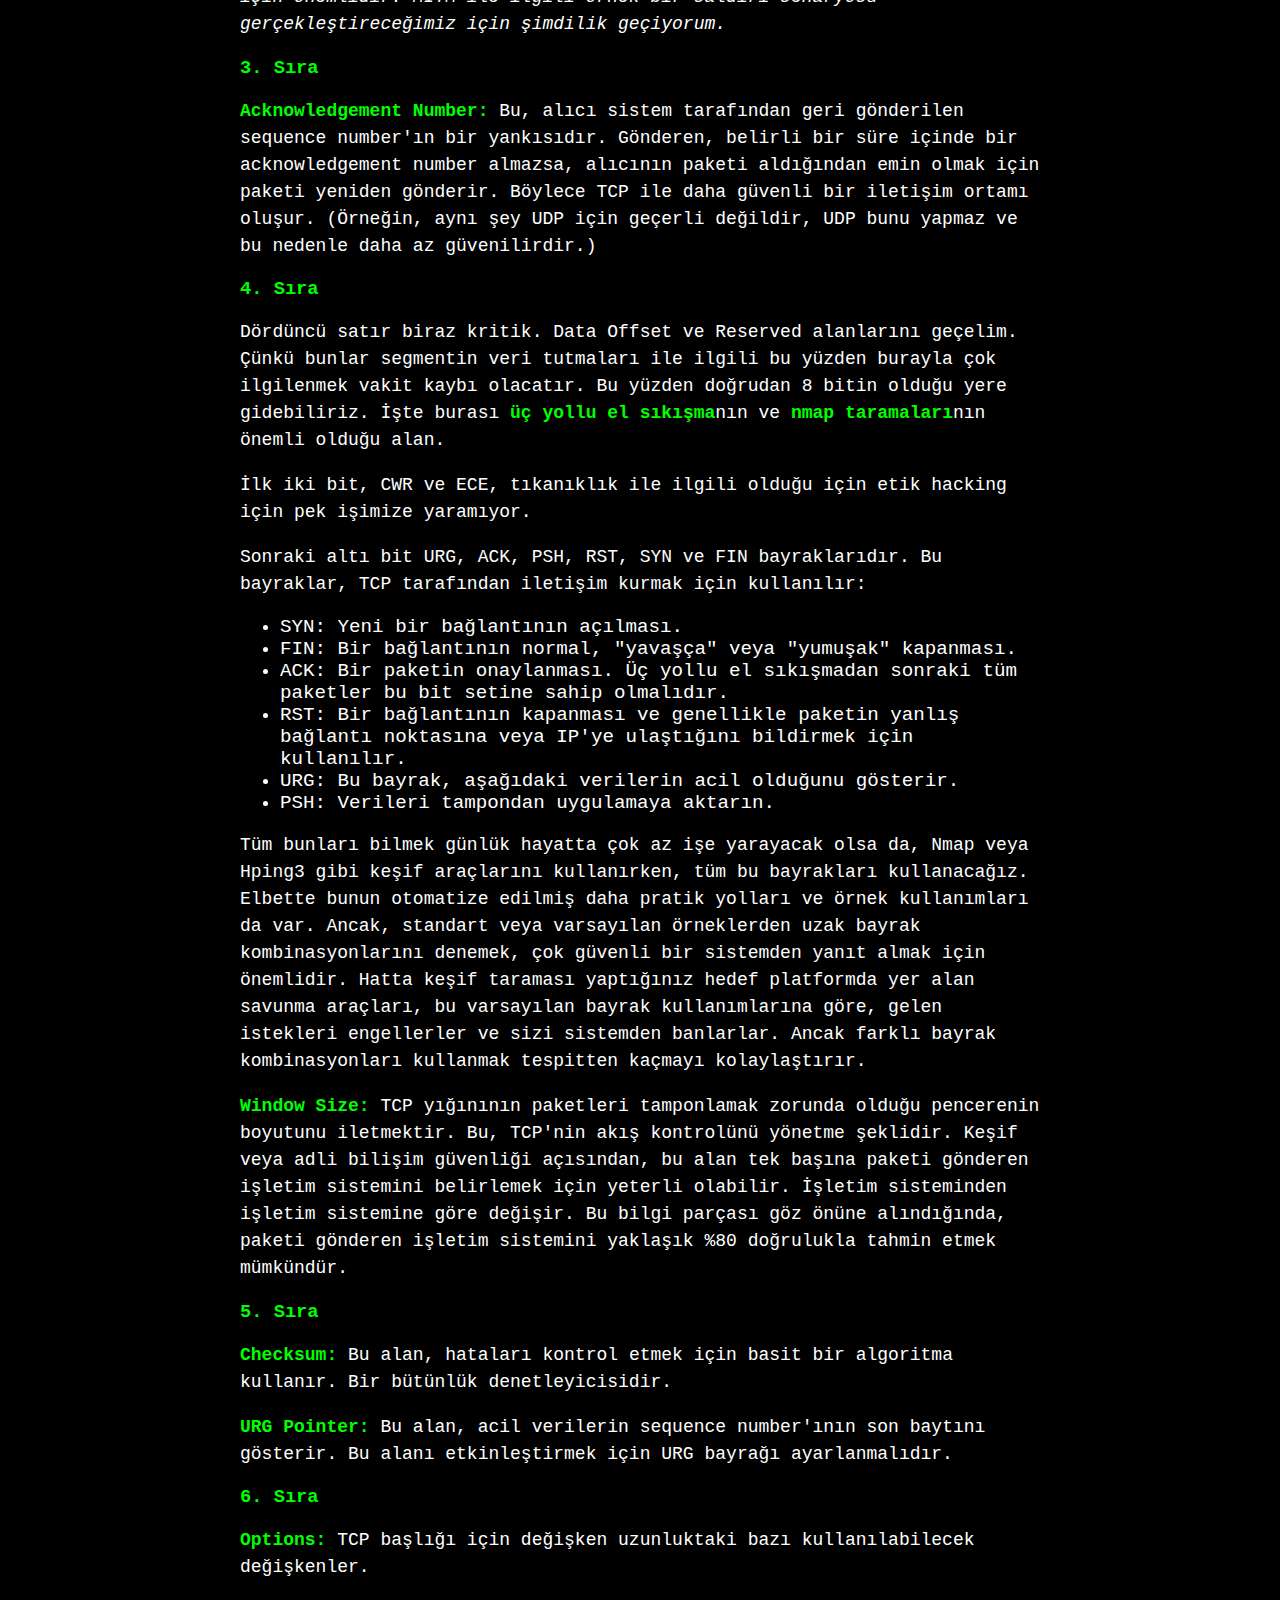
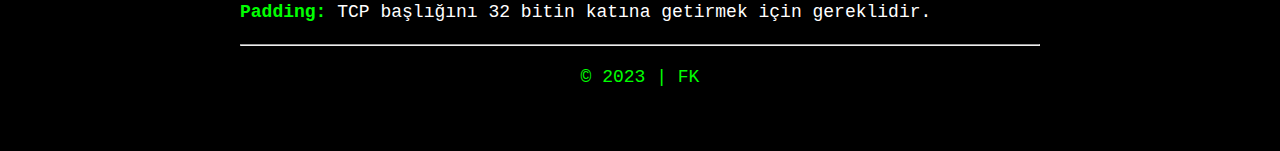
<file: network/tcp-ip-baglantilari.html>
<!DOCTYPE html>
<html>
  <head>
    <title>Etik Hacking - TCP/IP</title>
    <link rel="stylesheet" href="../style.css" />
  </head>
  <body>
    <div class="container">
      <header>
        <h1>Temel TCP/IP</h1>
      </header>
      <hr />
      <section class="section">
        <h2>
          <a href="../index.html">--> cd /home</a>
        </h2>
      </section>

      <section class="section">
        <h2>
          <a href="../network/index.html">--> cd /home/network</a>
        </h2>
      </section>
      <hr />
      <h2>​Protokoller Nedir</h2>
      <p>
        Protokoller basitçe üzerinde anlaşmaya varılmış bir iletişim yöntemidir.
        Örneğin, günlük hayatta tüm kuralları ve grameri ile iletişim kurma
        yolumuz olarak Türkçe'dir. Aynı şekilde bunu bir protokol olarak
        düşünebiliriz.Eğer üzerinde anlaşmaya vardığımız bir iletişim yolu
        olmasaydı, insanlar birçok dili, grameri ve kuralı kullanıyor olurdu ve
        hiçbirimiz birbirimizi anlamazdık.
      </p>
      <p>
        Protokoller birbirlerine benzerler. Bir protokol, tüm kurallarıyla
        basitçe bir iletişim yolunu tanımlar. Bu kurallar genellikle bir
        <strong>RFC (Request for Comments)</strong>
        tarafından tanımlanır. ​İnternette kullanımda olan birçok protokol var.
        Bunlardan bazıları:
      </p>
      <ul>
        <li>TCP</li>
        <li>IP</li>
        <li>UDP</li>
        <li>FTP</li>
        <li>HTTP</li>
        <li>SMTP</li>
        <li>...</li>
      </ul>

      <p>
        Her birinin etkili bir şekilde iletişim kurmak için uyulması gereken
        kendi kuralları vardır. Ancak genellikle üzerinde en çok kafa
        yoracağımız protokoller
        <strong><a href="ip.html">IP</a></strong> ve <strong>TCP</strong>.
      </p>

      <h2>TCP (Transmission Control Protocol)</h2>
      <img src="res/tcp-arch.webp" />
      <h3>1. Sıra</h3>
      <p>
        <strong>Source Port/Destination Port: </strong>Muhtemelen en önemlisi,
        bunlar kaynak port ve hedef porttur. Bu alanlar, iletişimin hangi
        bağlantı noktasından geldiğini (kaynak) ve nereye gittiğini (hedef)
        belirler.
      </p>
      <h3>2. Sıra</h3>
      <p>
        <strong>Sequence Number: </strong>Sequence number, kaynak makinenin TCP
        yığını tarafından üretilir ve geldiklerinde paketlerin uygun sırada
        düzenlendiğinden emin olmak için kullanılır.
        <em
          >MITM (Man in the Middle) saldırılarını savunmak için önemlidir. MITM
          ile ilgili örnek bir saldırı senaryosu gerçekleştireceğimiz için
          şimdilik geçiyorum.</em
        >
      </p>
      <h3>3. Sıra</h3>
      <p>
        <strong>Acknowledgement Number: </strong>Bu, alıcı sistem tarafından
        geri gönderilen sequence number'ın bir yankısıdır. Gönderen, belirli bir
        süre içinde bir acknowledgement number almazsa, alıcının paketi
        aldığından emin olmak için paketi yeniden gönderir. Böylece TCP ile daha
        güvenli bir iletişim ortamı oluşur. (Örneğin, aynı şey UDP için geçerli
        değildir, UDP bunu yapmaz ve bu nedenle daha az güvenilirdir.)
      </p>
      <h3>4. Sıra</h3>
      <p>
        Dördüncü satır biraz kritik. Data Offset ve Reserved alanlarını geçelim.
        Çünkü bunlar segmentin veri tutmaları ile ilgili bu yüzden burayla çok
        ilgilenmek vakit kaybı olacatır. Bu yüzden doğrudan 8 bitin olduğu yere
        gidebiliriz. İşte burası <strong>üç yollu el sıkışma</strong>nın ve
        <strong>nmap taramaları</strong>nın önemli olduğu alan.
      </p>
      <p>
        İlk iki bit, CWR ve ECE, tıkanıklık ile ilgili olduğu için etik hacking
        için pek işimize yaramıyor.
      </p>
      <p>
        Sonraki altı bit URG, ACK, PSH, RST, SYN ve FIN bayraklarıdır. Bu
        bayraklar, TCP tarafından iletişim kurmak için kullanılır:
      </p>
      <ul>
        <li>SYN: Yeni bir bağlantının açılması.</li>
        <li>
          FIN: Bir bağlantının normal, "yavaşça" veya "yumuşak" kapanması.
        </li>
        <li>
          ACK: Bir paketin onaylanması. Üç yollu el sıkışmadan sonraki tüm
          paketler bu bit setine sahip olmalıdır.
        </li>
        <li>
          RST: Bir bağlantının kapanması ve genellikle paketin yanlış bağlantı
          noktasına veya IP'ye ulaştığını bildirmek için kullanılır.
        </li>
        <li>URG: Bu bayrak, aşağıdaki verilerin acil olduğunu gösterir.</li>
        <li>PSH: Verileri tampondan uygulamaya aktarın.</li>
      </ul>
      <p>
        Tüm bunları bilmek günlük hayatta çok az işe yarayacak olsa da, Nmap
        veya Hping3 gibi keşif araçlarını kullanırken, tüm bu bayrakları
        kullanacağız. Elbette bunun otomatize edilmiş daha pratik yolları ve
        örnek kullanımları da var. Ancak, standart veya varsayılan örneklerden
        uzak bayrak kombinasyonlarını denemek, çok güvenli bir sistemden yanıt
        almak için önemlidir. Hatta keşif taraması yaptığınız hedef platformda
        yer alan savunma araçları, bu varsayılan bayrak kullanımlarına göre,
        gelen istekleri engellerler ve sizi sistemden banlarlar. Ancak farklı
        bayrak kombinasyonları kullanmak tespitten kaçmayı kolaylaştırır.
      </p>
      <p>
        <strong>Window Size: </strong>TCP yığınının paketleri tamponlamak
        zorunda olduğu pencerenin boyutunu iletmektir. Bu, TCP'nin akış
        kontrolünü yönetme şeklidir. Keşif veya adli bilişim güvenliği
        açısından, bu alan tek başına paketi gönderen işletim sistemini
        belirlemek için yeterli olabilir. İşletim sisteminden işletim sistemine
        göre değişir. Bu bilgi parçası göz önüne alındığında, paketi gönderen
        işletim sistemini yaklaşık %80 doğrulukla tahmin etmek mümkündür.
      </p>
      <h3>5. Sıra</h3>
      <p>
        <strong>Checksum: </strong>Bu alan, hataları kontrol etmek için basit
        bir algoritma kullanır. Bir bütünlük denetleyicisidir.
      </p>
      <p>
        <strong>URG Pointer: </strong> Bu alan, acil verilerin sequence
        number'ının son baytını gösterir. Bu alanı etkinleştirmek için URG
        bayrağı ayarlanmalıdır.
      </p>
      <h3>6. Sıra</h3>
      <p>
        <strong>Options: </strong>TCP başlığı için değişken uzunluktaki bazı
        kullanılabilecek değişkenler.
      </p>
      <p>
        <strong>Padding: </strong>TCP başlığını 32 bitin katına getirmek için
        gereklidir.
      </p>
      <hr />
      <footer>
        <p>&copy; 2023 | <a href="https://github.com/fkkarakurt">FK</a></p>
      </footer>
    </div>
  </body>
</html>
</file>
<file: style.css>
body {
  background-color: #000;
  color: #fff;
  font-family: monospace, Arial, sans-serif;
}

h1,
h3 {
  color: #0f0;
}

h2 {
  color: #0f0;
}

.container {
  max-width: 800px;
  margin: 0 auto;
  padding: 20px;
}

.section {
  margin-bottom: 40px;
}

.section h2 {
  margin-bottom: 10px;
}

.section p {
  margin-bottom: 20px;
}

a,
th,
strong {
  color: #0f0;
  text-decoration: none;
}

a:hover {
  color: #fff;
}

p {
  font-size: large;
  line-height: 150%;
}

header {
  text-align: center;
}

footer {
  background-color: black;
  width: 100%;
  bottom: 0;
  text-align: center;
  font-size: 14px;
  color: #0f0;
  position: relative;
}

table,
th,
td {
  border: 1px solid #0f0;
}

table {
  width: 96%;
  text-align: center;
  border-collapse: collapse;
  font-size: larger;
}

li {
  font-size: larger;
}

pre code {
  display: block;
  background-color: black;
  padding: 10px;
  border-radius: 5px;
  font-family: "Courier New", Courier, monospace;
  font-size: large;
  color: bisque;
}
</file>
